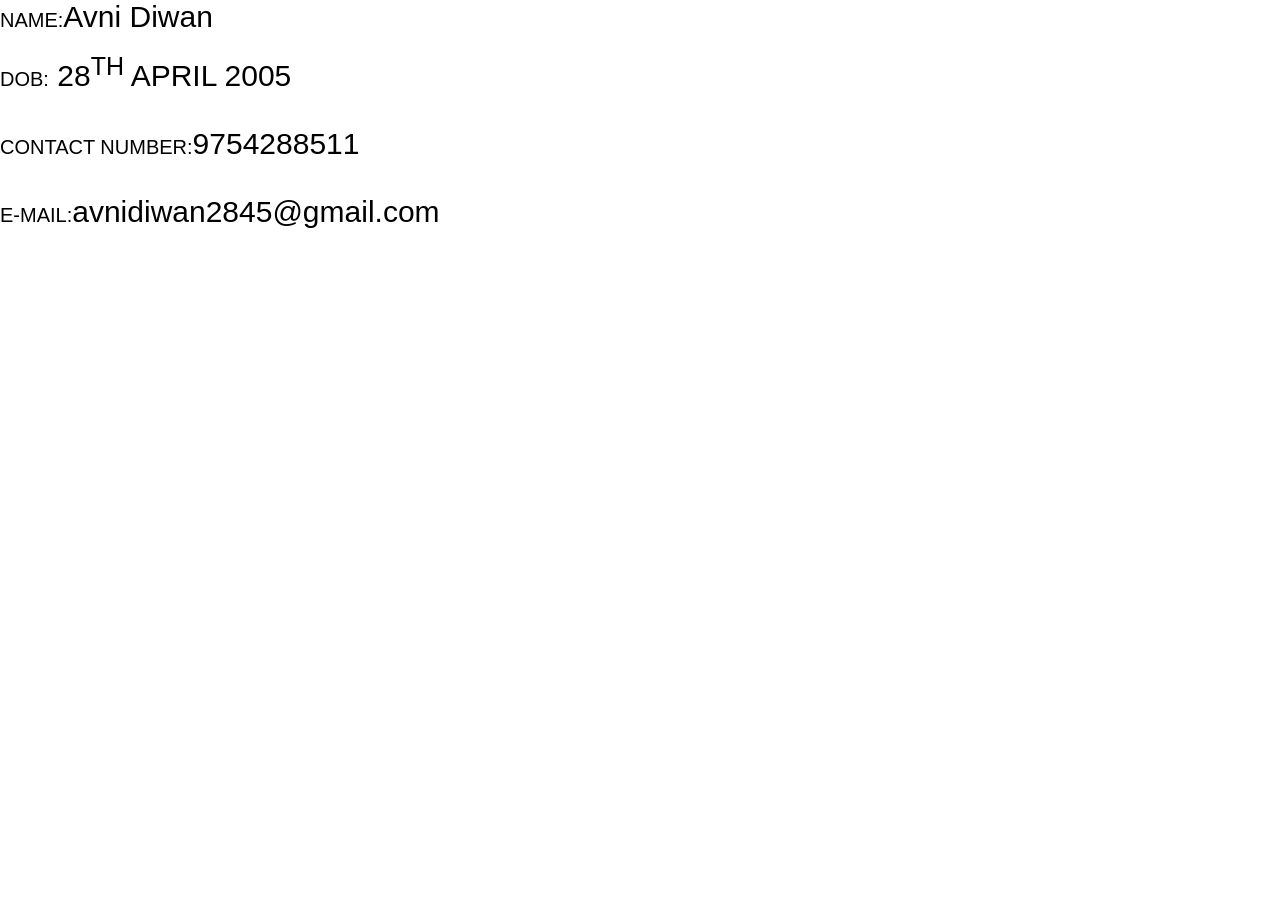
<file: about.html>
<!DOCTYPE html>
<html lang="en">
<head>
    <meta charset="UTF-8">
    <meta name="viewport" content="width=device-width, initial-scale=1.0">
    <title>Document</title>
    <link rel="stylesheet" href="style.css">
</head>
<style>
   
    
    .c1{   
        font-size:20px;
    }
    .c2{
        font-size:30px;
        font-weight:300;
    }
    
</style>
<body class="backgroundForSlides">   
             <text class="c1"> NAME:</text><text class="c2">Avni Diwan</text><br><BR>
            <text class="c1">DOB:</text><text class="c2"> 28<sup>TH</sup> APRIL 2005<br> <br>
            <text class="c1"> CONTACT NUMBER:</text><text class="c2">9754288511</text><br><BR>
            <text class="c1"> E-MAIL:</text><text class="c2">avnidiwan2845@gmail.com</text><br><BR>           
</body>
</html>
</file>
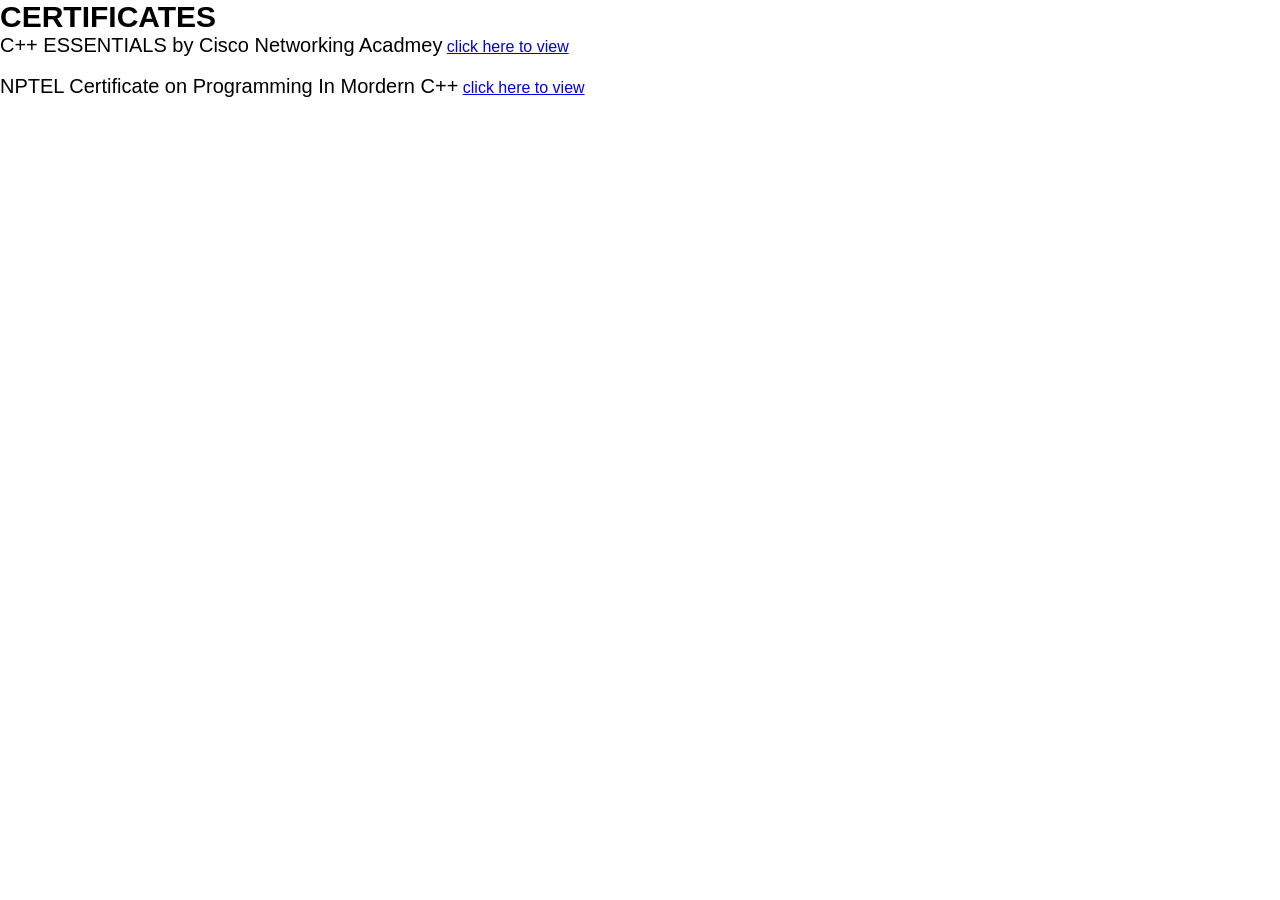
<file: cert.html>
<!DOCTYPE html>
<html lang="en">
<head>
    <meta charset="UTF-8">
    <meta name="viewport" content="width=device-width, initial-scale=1.0">
    <title>Document</title>
    <link rel="stylesheet" href="style.css">
</head>
<style>
    h2{
        z-index:1;
        font-size:30px;
    }
    text{
        z-index:1;
        font-size:20px; 
    }
</style>
<body class="backgroundForSlides">
    <h2>CERTIFICATES</h2>
    <Ul>
        <li>
            <text>C++ ESSENTIALS by Cisco Networking Acadmey</text>
            <a href="c++ certificate.jpg">click here to view</a>
        </li><br>
        <li> 
            <text>NPTEL Certificate on Programming In Mordern C++</text>
            <a href="C:\vs code\resume\Programming in Modern C++.pdf">click here to view</a>
        </li>
    </Ul>
</body>
</html>
</file>
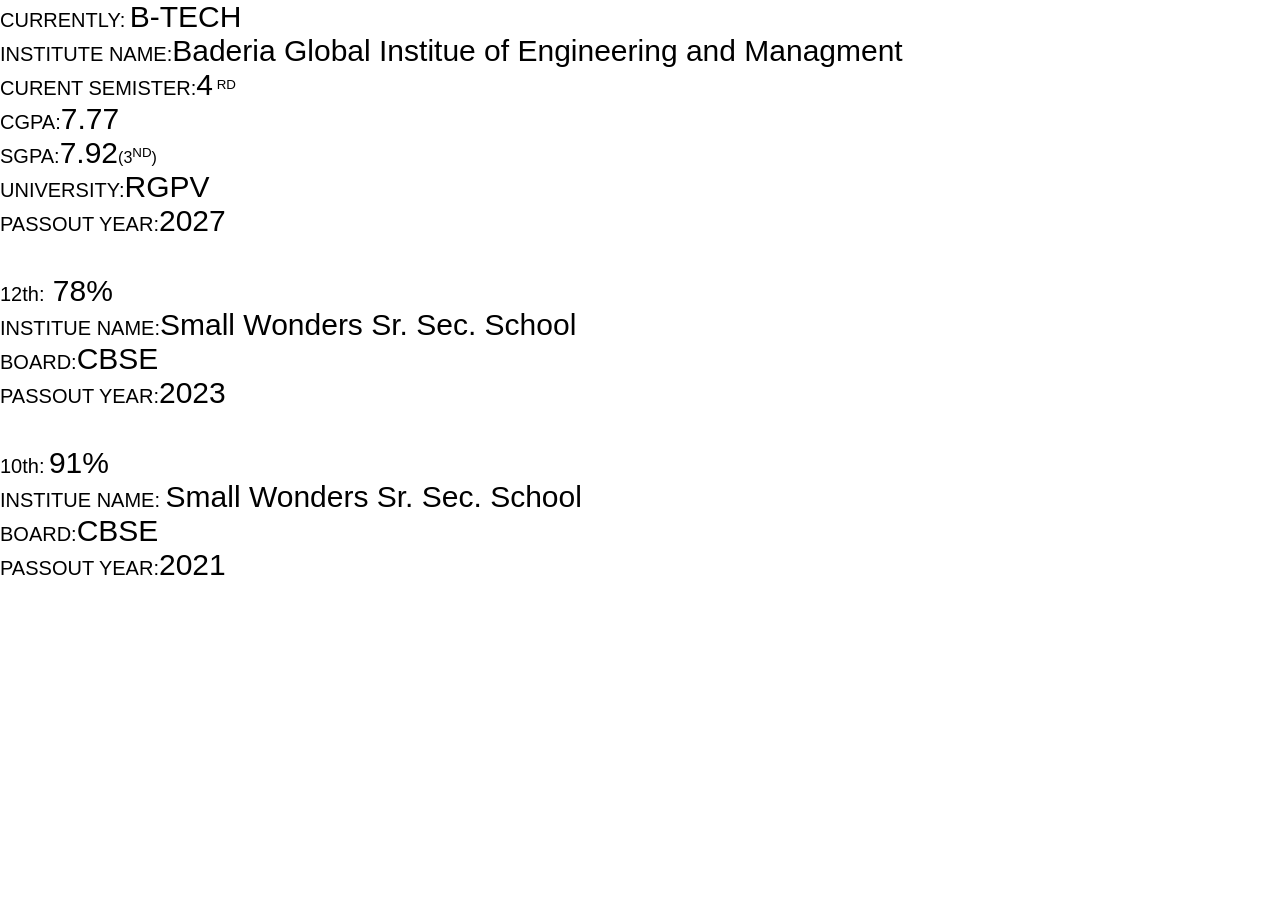
<file: edu.html>
<!DOCTYPE html>
<html lang="en">
<head>
    <meta charset="UTF-8">
    <meta name="viewport" content="width=device-width, initial-scale=1.0">
    <title>Document</title>
    <link rel="stylesheet" href="style.css">
    <style>
        .c1{
            z-index:1;
            font-size:20px;
        }
        .c2{
            z-index:1;
            font-size:30px;
            font-weight:300;
        }
    </style>
</head>
<body class="backgroundForSlides">
    <ul>
        <li> <text class="c1"> CURRENTLY:</text> <text class="c2">B-TECH</text><br>
            <text class="c1">INSTITUTE NAME:</text><text class="c2">Baderia Global Institue of Engineering and Managment</B></text><br>
            <text class="c1">CURENT SEMISTER:</text><text class="c2">4</b></text><SUP> RD</SUP><br>  
            <text class="c1">CGPA:</text><text class="c2">7.77</b></text><br>
            <text class="c1">SGPA:</text><text class="c2">7.92</b></text>(3<SUP>ND</SUP>)<br>
            <text class="c1">UNIVERSITY:</text><text class="c2">RGPV</b></text><br>
            <text class="c1">PASSOUT YEAR:</text><text class="c2">2027</b></text><br><br><BR>
        </li>
        <LI> <text class="c1">12th:</text><text class="c2"> 78%</b></text><BR>
            <text class="c1">INSTITUE NAME:</text><text class="c2">Small Wonders Sr. Sec. School</B></text><BR>
                <text class="c1">BOARD:</text><text class="c2">CBSE</B></text><BR>
            <text class="c1">PASSOUT YEAR:</text><text class="c2">2023</b></text><br><br><BR>
        </LI>
        <LI> <text class="c1">10th:</text> <text class="c2">91%</b></text><BR>
            <text class="c1">INSTITUE NAME: </text><text class="c2">Small Wonders Sr. Sec. School</B></text><BR>
            <text class="c1">BOARD:</text><text class="c2">CBSE</B></text><BR>
                <text class="c1">PASSOUT YEAR:</text><text class="c2">2021</b></text><br><br><BR>
           </LI>
    </ul>
</body>
</html>
</file>
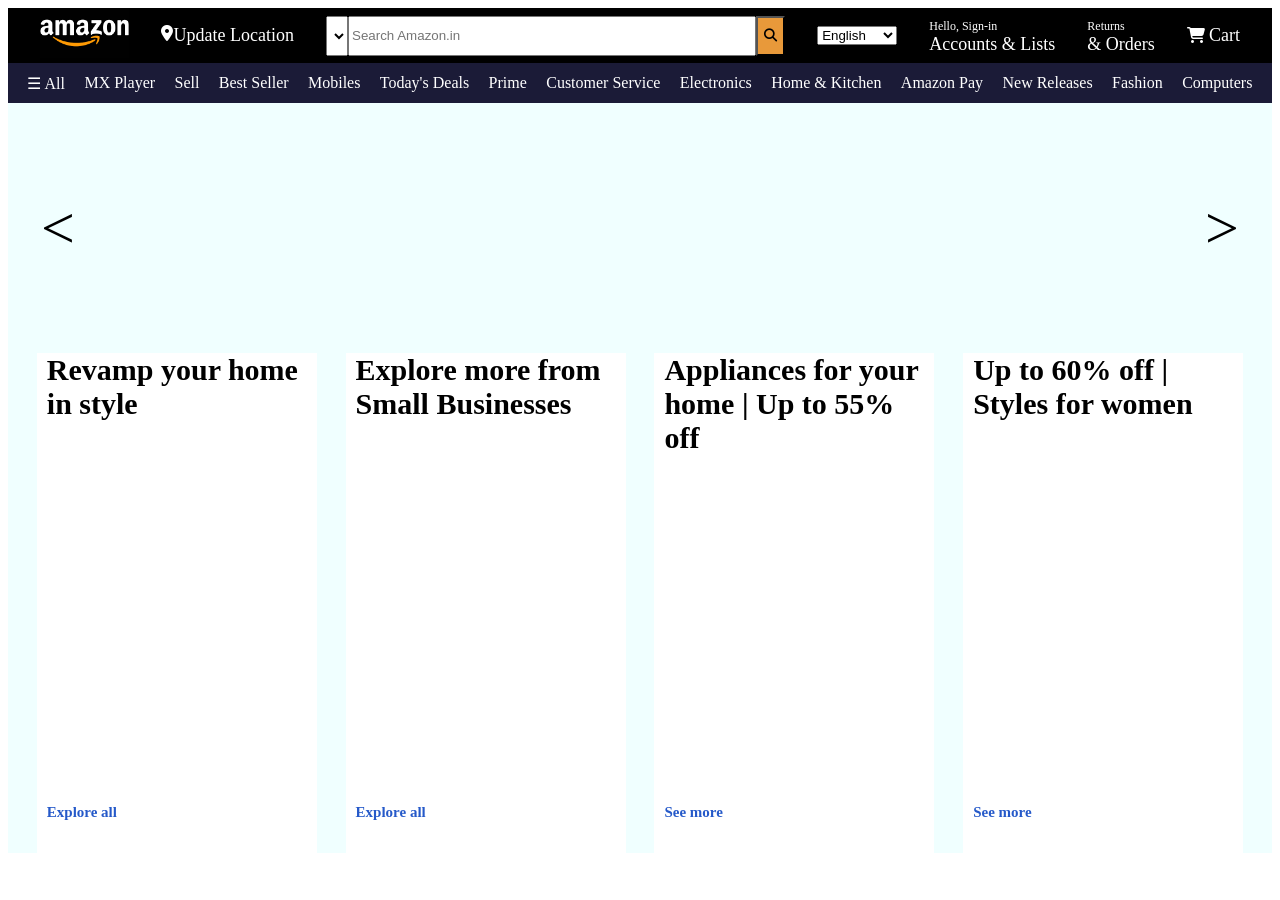
<file: indexAmazon.html>
<!DOCTYPE html>
<html lang="en">

<head>
    <meta charset="UTF-8">
    <meta name="viewport" content="width=device-width, initial-scale=1.0">
    <title>Document</title>
    <link rel="stylesheet" href="styleAmazon.css">
    <link rel="stylesheet" href="https://cdnjs.cloudflare.com/ajax/libs/font-awesome/6.4.0/css/all.min.css">

</head>

<body>
    <div id="div1">
        <span id="span1"> <a href="https://www.amazon.in/"> <img style="height:50px; background-size:contain;"
                    src="[data-uri]"></a></span>
        <span id="span2"> <span class="fas fa-map-marker-alt" style="color:white;"> </span> <text
                style="font-size:18px;">Update Location</text> </span>
        <span id="span3" style="height:40px;"><select name="All"> All </select> <input style="width:400px;" type="text"
                placeholder="Search Amazon.in"> <button style="background-color:#e8993a"><i
                    class="fas fa-search"></i></button></span>
        <span style="background-color:black; color:white;"> <select name="language">
                <option>English</option>
                <option>Hindi</option>
                <option>Tamil</option>
                <option>Telgue</option>
                <option>Malyalam</option>
                <option>Bengali</option>
                <option>Marathi</option>
                <option>Kannad</option>
            </select></span>
        <span><text style="font-size:12px;">Hello, Sign-in</text><br><text style="font-size:18px;">Accounts &
                Lists</text></span>
        <span><text style="font-size:12px;">Returns</text><br><text style="font-size:18px;">& Orders</text></span>
        <span> <span class="fas fa-shopping-cart" style="color:white;"> </span> <text style="font-size:18px;"> Cart
            </text></span>
    </div>
    <div id="div2">
        <a href="#"> &#x2630; All</a>
        <a href="#">MX Player</a>
        <a href="#">Sell</a>
        <a href="#">Best Seller</a>
        <a href="#">Mobiles</a>
        <a href="#">Today's Deals</a>
        <a href="#">Prime</a>
        <a href="#">Customer Service</a>
        <a href="#">Electronics</a>
        <a href="#">Home & Kitchen</a>
        <a href="#">Amazon Pay</a>
        <a href="#">New Releases</a>
        <a href="#">Fashion</a>
        <a href="#">Computers</a>
    </div>
    <div id="div3">
<span id="left"> <text style="font-size:60px;color:black;"> &lt;</text></span>
<span id="right"><text style="font-size:60px;color:black;"> &gt;</text></span>
</div>
<div id="div4">
    <span class="span1">
        <span class="rect1"><text style="font-size:30px; font-weight:bold; color:black">Revamp your home in style</text></span>
        <span class="rect3">
            <span class="sq"></span>
            <span class="sq"></span>
        </span>
        <span class="rect4">
            <span class="sq"></span>
          <span class="sq"></span>
        </span>
        <span class="rect2"><text style="font-size:15px; font-weight:bold; color:rgb(37, 89, 201)">Explore all</text></span>
    </span>
    <span class="span1">
        <span class="rect1"><text style="font-size:30px; font-weight:bold; color:black">Explore more from Small Businesses</text></span>
        <span class="rect3">
            <span class="sq"></span>
            <span class="sq"></span>
        </span>
          <span class="rect4">
            <span class="sq"></span>
            <span class="sq"></span> 
          </span>
          <span class="rect2"><text style="font-size:15px; font-weight:bold; color:rgb(37, 89, 201)">Explore all</text></span>
    </span>
    <span class="span1">
        <span class="rect1"><text style="font-size:30px; font-weight:bold; color:black">Appliances for your home | Up to 55% off</text></span>
        <span class="rect3">
            <span class="sq"></span>
            <span class="sq"></span>
        </span>
        <span class="rect4">
            <span class="sq"></span>
          <span class="sq"></span>
        </span>  
        <span class="rect2"><text style="font-size:15px; font-weight:bold; color:rgb(37, 89, 201)">See more</text></span>
    </span>
    <span class="span1">
        <span class="rect1"><text style="font-size:30px; font-weight:bold; color:black">Up to 60% off | Styles for women</text></span>
        <span class="rect3">
            <span class="sq"></span>
            <span class="sq"></span>
        </span>         
        <span class="rect4">
            <span class="sq"></span>
          <span class="sq"></span>
        </span>
        <span class="rect2"><text style="font-size:15px; font-weight:bold; color:rgb(37, 89, 201)">See more</text></span>
    </span>
</div>
</body>

</html>
</file>
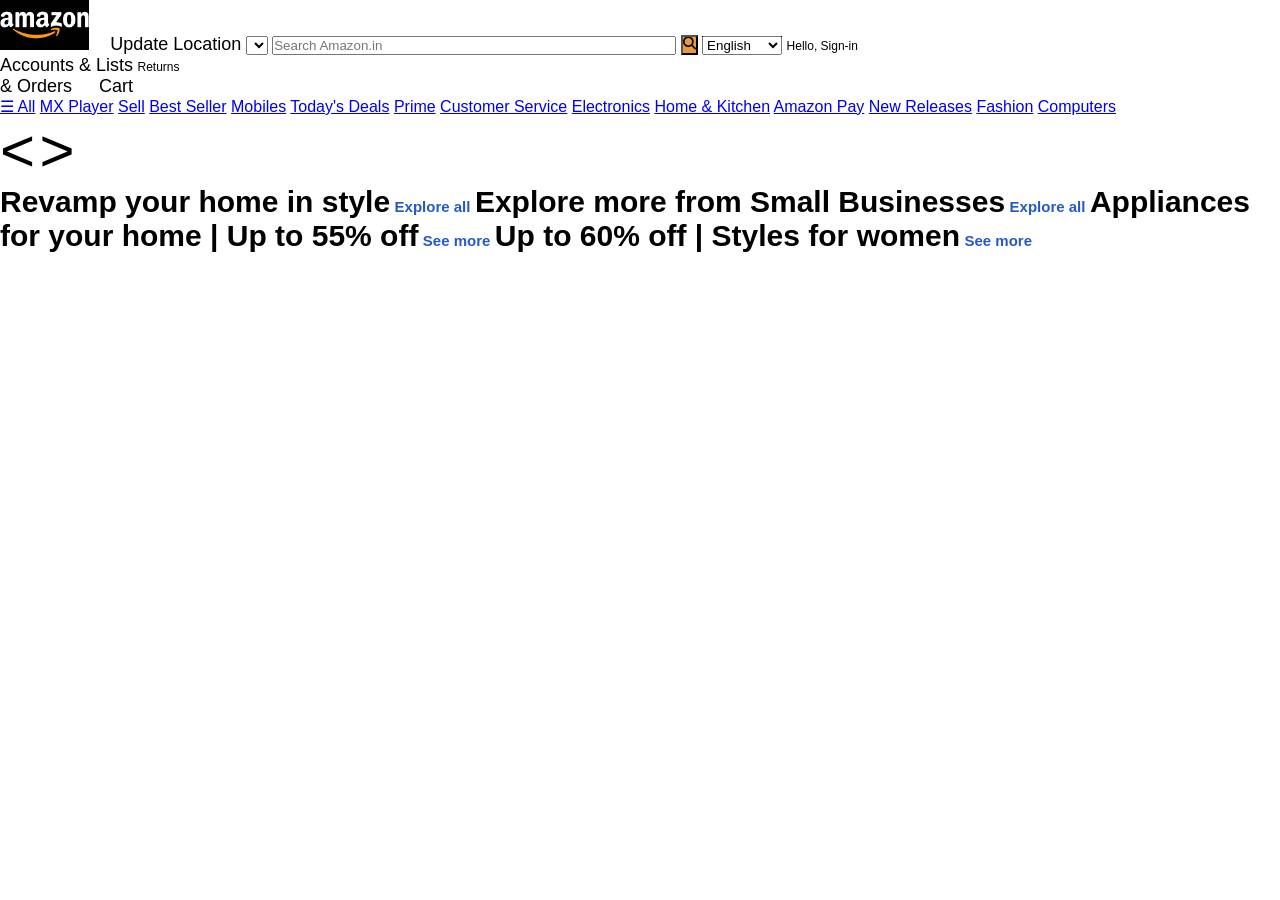
<file: indexResume.html>
<!DOCTYPE html>
<html lang="en">

<head>
    <meta charset="UTF-8">
    <meta name="viewport" content="width=device-width, initial-scale=1.0">
    <title>Document</title>
    <link rel="stylesheet" href="style.css">
    <link rel="stylesheet" href="https://cdnjs.cloudflare.com/ajax/libs/font-awesome/6.4.0/css/all.min.css">

</head>

<body>
    <div id="div1">
        <span id="span1"> <a href="https://www.amazon.in/"> <img style="height:50px; background-size:contain;"
                    src="[data-uri]"></a></span>
        <span id="span2"> <span class="fas fa-map-marker-alt" style="color:white;"> </span> <text
                style="font-size:18px;">Update Location</text> </span>
        <span id="span3" style="height:40px;"><select name="All"> All </select> <input style="width:400px;" type="text"
                placeholder="Search Amazon.in"> <button style="background-color:#e8993a"><i
                    class="fas fa-search"></i></button></span>
        <span style="background-color:black; color:white;"> <select name="language">
                <option>English</option>
                <option>Hindi</option>
                <option>Tamil</option>
                <option>Telgue</option>
                <option>Malyalam</option>
                <option>Bengali</option>
                <option>Marathi</option>
                <option>Kannad</option>
            </select></span>
        <span><text style="font-size:12px;">Hello, Sign-in</text><br><text style="font-size:18px;">Accounts &
                Lists</text></span>
        <span><text style="font-size:12px;">Returns</text><br><text style="font-size:18px;">& Orders</text></span>
        <span> <span class="fas fa-shopping-cart" style="color:white;"> </span> <text style="font-size:18px;"> Cart
            </text></span>
    </div>
    <div id="div2">
        <a href="#"> &#x2630; All</a>
        <a href="#">MX Player</a>
        <a href="#">Sell</a>
        <a href="#">Best Seller</a>
        <a href="#">Mobiles</a>
        <a href="#">Today's Deals</a>
        <a href="#">Prime</a>
        <a href="#">Customer Service</a>
        <a href="#">Electronics</a>
        <a href="#">Home & Kitchen</a>
        <a href="#">Amazon Pay</a>
        <a href="#">New Releases</a>
        <a href="#">Fashion</a>
        <a href="#">Computers</a>
    </div>
    <div id="div3">
<span id="left"> <text style="font-size:60px;color:black;"> &lt;</text></span>
<span id="right"><text style="font-size:60px;color:black;"> &gt;</text></span>
</div>
<div id="div4">
    <span class="span1">
        <span class="rect1"><text style="font-size:30px; font-weight:bold; color:black">Revamp your home in style</text></span>
        <span class="rect3">
            <span class="sq"></span>
            <span class="sq"></span>
        </span>
        <span class="rect4">
            <span class="sq"></span>
          <span class="sq"></span>
        </span>
        <span class="rect2"><text style="font-size:15px; font-weight:bold; color:rgb(37, 89, 201)">Explore all</text></span>
    </span>
    <span class="span1">
        <span class="rect1"><text style="font-size:30px; font-weight:bold; color:black">Explore more from Small Businesses</text></span>
        <span class="rect3">
            <span class="sq"></span>
            <span class="sq"></span>
        </span>
          <span class="rect4">
            <span class="sq"></span>
            <span class="sq"></span> 
          </span>
          <span class="rect2"><text style="font-size:15px; font-weight:bold; color:rgb(37, 89, 201)">Explore all</text></span>
    </span>
    <span class="span1">
        <span class="rect1"><text style="font-size:30px; font-weight:bold; color:black">Appliances for your home | Up to 55% off</text></span>
        <span class="rect3">
            <span class="sq"></span>
            <span class="sq"></span>
        </span>
        <span class="rect4">
            <span class="sq"></span>
          <span class="sq"></span>
        </span>  
        <span class="rect2"><text style="font-size:15px; font-weight:bold; color:rgb(37, 89, 201)">See more</text></span>
    </span>
    <span class="span1">
        <span class="rect1"><text style="font-size:30px; font-weight:bold; color:black">Up to 60% off | Styles for women</text></span>
        <span class="rect3">
            <span class="sq"></span>
            <span class="sq"></span>
        </span>         
        <span class="rect4">
            <span class="sq"></span>
          <span class="sq"></span>
        </span>
        <span class="rect2"><text style="font-size:15px; font-weight:bold; color:rgb(37, 89, 201)">See more</text></span>
    </span>
</div>
</body>
</html>
</file>
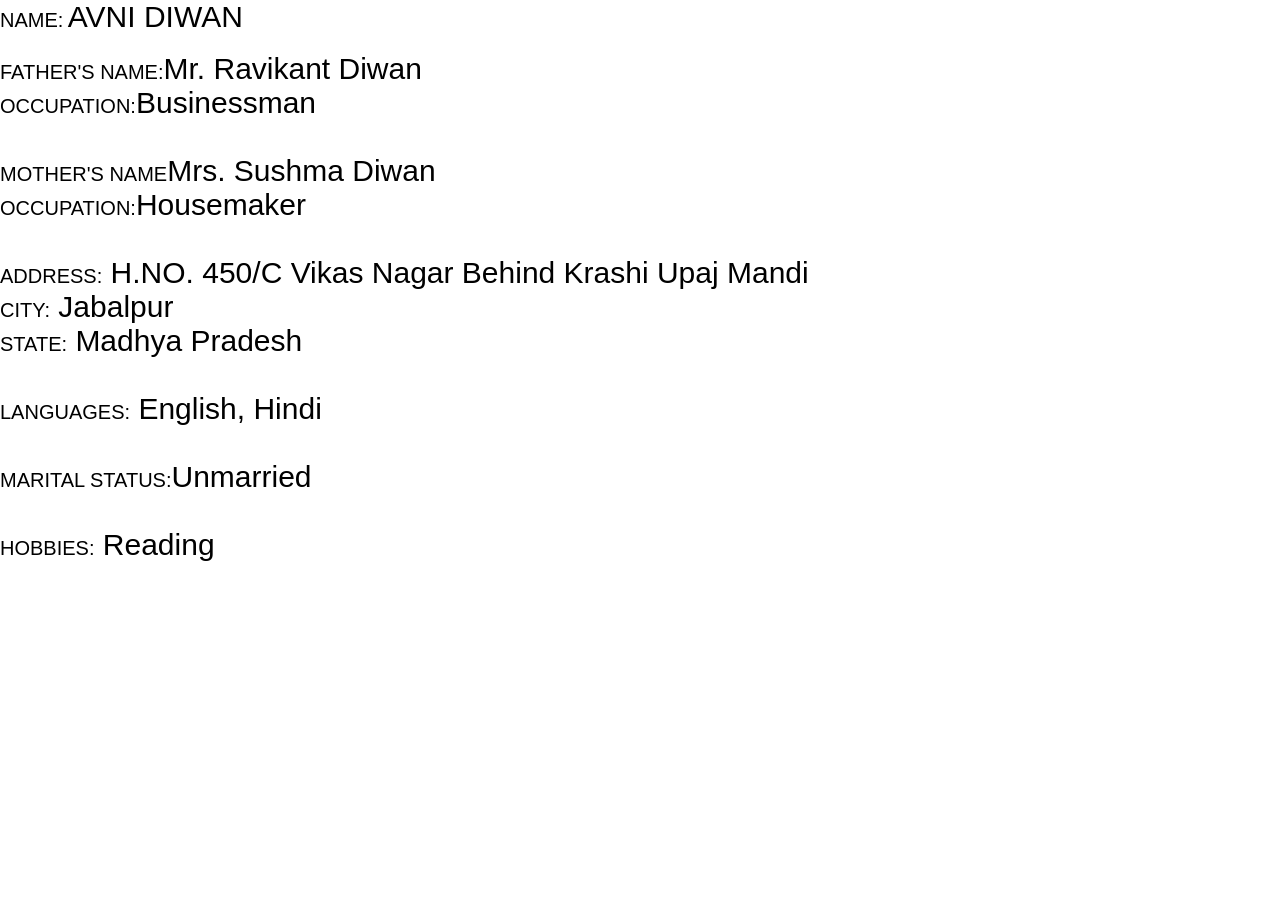
<file: per.html>
<!DOCTYPE html>
<html lang="en">
<head>
    <meta charset="UTF-8">
    <meta name="viewport" content="width=device-width, initial-scale=1.0">
    <title>Document</title>
    <link rel="stylesheet" href="style.css">
    <style>
        .c1{
            z-index:1;
            font-size:20px;
        }
        .c2{
            z-index:1;
            font-size:30px;
            font-weight:300;
        }
    </style>
</head>
<body class="backgroundForSlides">
   <text class="c1"> NAME:</text> <text class="c2">AVNI DIWAN</text><br><BR>
            <text class="c1"> FATHER'S NAME:</text><text class="c2">Mr. Ravikant Diwan</text><br>
            <text class="c1">OCCUPATION:</text><text class="c2">Businessman<br> <br>  
            <text class="c1">MOTHER'S NAME</text><text class="c2">Mrs. Sushma Diwan</text><br>
            <text class="c1">OCCUPATION:</text><text class="c2">Housemaker<br> <br>
            <text class="c1">ADDRESS:</text><text class="c2"> H.NO. 450/C Vikas Nagar Behind Krashi Upaj Mandi</text><BR>
            <text class="c1">CITY:</text><text class="c2"> Jabalpur</b></text><BR>
            <text class="c1">STATE:</text><text class="c2"> Madhya Pradesh</b></text><BR><br>
            <text class="c1">LANGUAGES:</text><text class="c2"> English, Hindi</b></text><BR><br>
            <text class="c1">MARITAL STATUS:</text><text class="c2">Unmarried</b></text><br><br>
            <text class="c1">HOBBIES:</text><text class="c2"> Reading</b></text><BR><br>
            
</body>
</html>
</file>
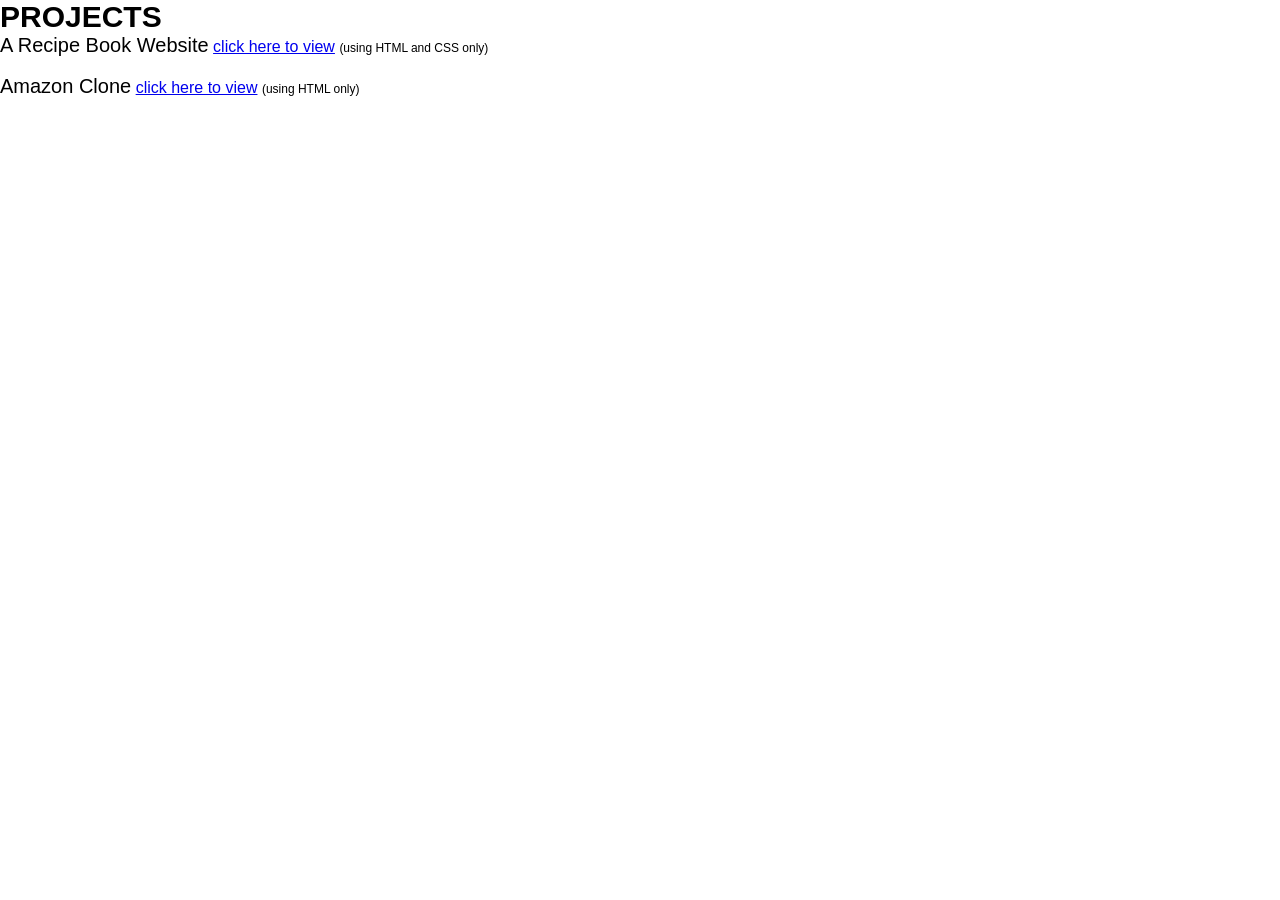
<file: project.html>
<!DOCTYPE html>
<html lang="en">
<head>
    <meta charset="UTF-8">
    <meta name="viewport" content="width=device-width, initial-scale=1.0">
    <title>Document</title>
    <link rel="stylesheet" href="style.css">
</head>
<style>
    h2{
        z-index:1;
        font-size:30px;
    }
    text{
        z-index:1;
        font-size:20px; 
    }
    .smaller{
        font-size:12px;
    }
</style>
<body class="backgroundForSlides">
    <h2>PROJECTS</h2>
    <Ul>
        <li>
            <text>A Recipe Book Website</text>
            <a href="C:\vs code\resume\recipe book\frontpage.html">click here to view</a>
            <text class="smaller"> (using HTML and CSS only)</text>
        </li><br>
        <li> 
            <text>Amazon Clone</text>
            <a href="C:\vs code\resume\amazon clone\index.html">click here to view</a>
              <text class="smaller"> (using HTML only)</text>
        </li>
    </Ul>
</body>
</html>
</file>
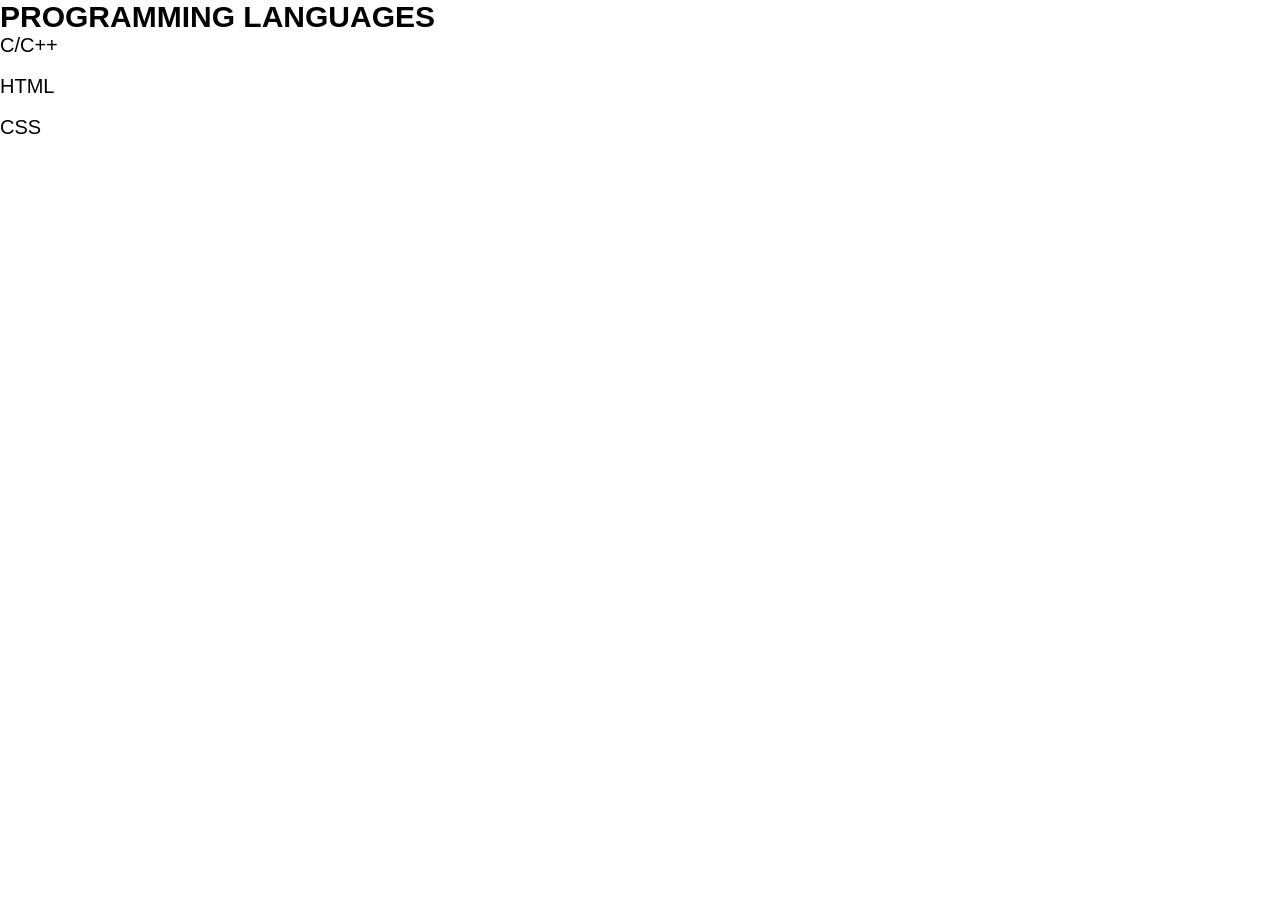
<file: prolang.html>
<!DOCTYPE html>
<html lang="en">
<head>
    <meta charset="UTF-8">
    <meta name="viewport" content="width=device-width, initial-scale=1.0">
    <title>Document</title>
    <link rel="stylesheet" href="style.css">
</head>
<style>
    h2{
        z-index:1;
        font-size:30px;
    }
    li{
        z-index:1;
        font-size:20px;
    }
</style>
<body class="backgroundForSlides">
    <h2> PROGRAMMING LANGUAGES</h2>
    <ul>
        <li>C/C++</li><BR>
        <LI>HTML</LI><BR>
        <LI>CSS</LI><BR>
    </ul>
</body>
</html>
</file>
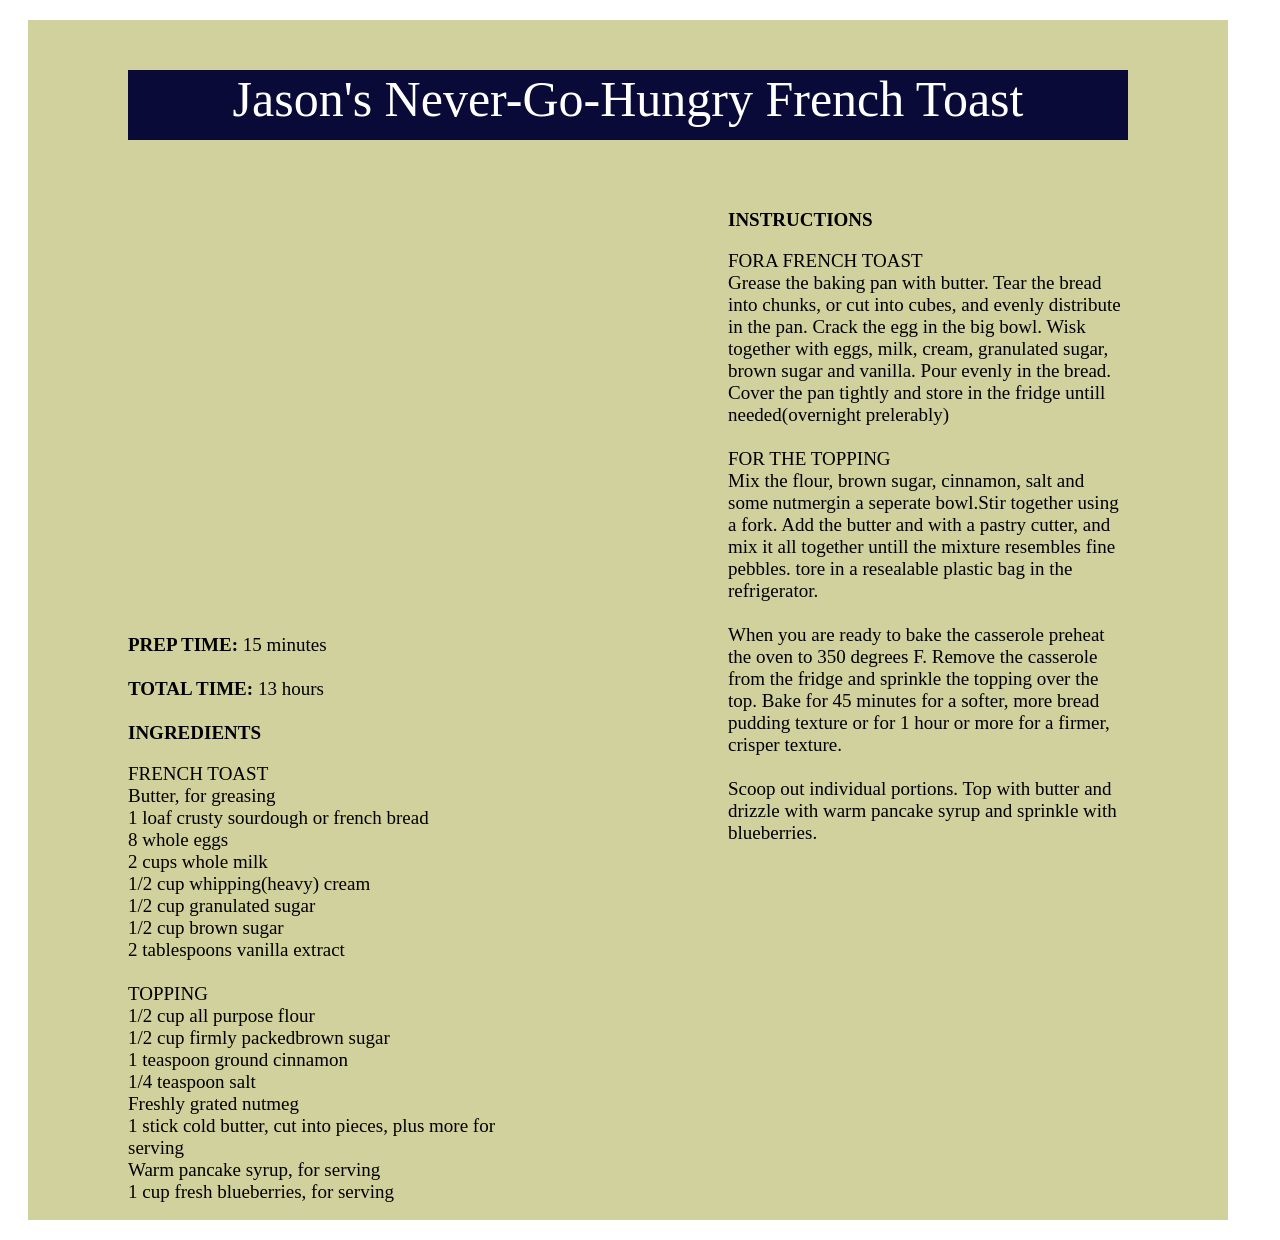
<file: recipe01.html>
<!DOCTYPE html>
<html lang="en">
<head>
    <meta charset="UTF-8">
    <meta name="viewport" content="width=device-width, initial-scale=1.0">
    <title>Document</title>
    <link rel="stylesheet" href="style01.css">
</head>
<body>
    <div id="outer">
        <div id="heading">Jason's Never-Go-Hungry French Toast</div>
        <div id="outer2">
        <div id="inner1">
            <div id="i1"></div><br><br>
        <b> PREP TIME:</b> 15 minutes<br><br>
        <b>TOTAL TIME:</b> 13 hours<br><br>
        <b>INGREDIENTS</b><br>
        <p>FRENCH TOAST<br>
            Butter, for greasing<br>
            1 loaf crusty sourdough or french bread<br>
            8 whole eggs<br>
            2 cups whole milk<br>
            1/2 cup whipping(heavy) cream<br>
            1/2 cup granulated sugar<br>
            1/2 cup brown sugar<br>
            2 tablespoons vanilla extract<br><br>
            TOPPING<br>
            1/2 cup all purpose flour<br>
            1/2 cup firmly packedbrown sugar<br>
            1 teaspoon ground cinnamon<br>
            1/4 teaspoon salt<br>
            Freshly grated nutmeg<br>
            1 stick cold butter, cut into pieces, plus more for serving<br>
            Warm pancake syrup, for serving<br>
            1 cup fresh blueberries, for serving<br>
        </p>
        </div>
        <div id="inner2">
        <p>
            <b>INSTRUCTIONS</b><br>
            <p>FORA FRENCH TOAST<BR>Grease the baking pan with butter. Tear the bread into chunks, or cut into cubes, and evenly distribute in the pan. Crack the egg in the big bowl. Wisk together with eggs, milk, cream, granulated sugar, brown sugar and vanilla. Pour evenly in the bread. Cover the pan tightly  and store in the fridge untill needed(overnight prelerably)<br><br>
             FOR THE TOPPING<BR> Mix the flour, brown sugar, cinnamon, salt and some nutmergin a seperate bowl.Stir together using a fork. Add the butter and with a pastry cutter, and mix it all together untill the mixture resembles fine pebbles. tore in a resealable plastic bag in the refrigerator.<br><br>
            When you are ready to bake the casserole  preheat the oven to 350 degrees F. Remove the casserole from the fridge and sprinkle the topping over the top. Bake for 45 minutes for a softer, more bread pudding texture or for 1 hour or more for a firmer, crisper texture.<br><br>
            Scoop out individual portions. Top with butter and drizzle with warm pancake syrup and sprinkle with blueberries.
            </p>
        </p>
    <div id="i2"></div>
    </div>
</div>
</body>
</html>
</file>
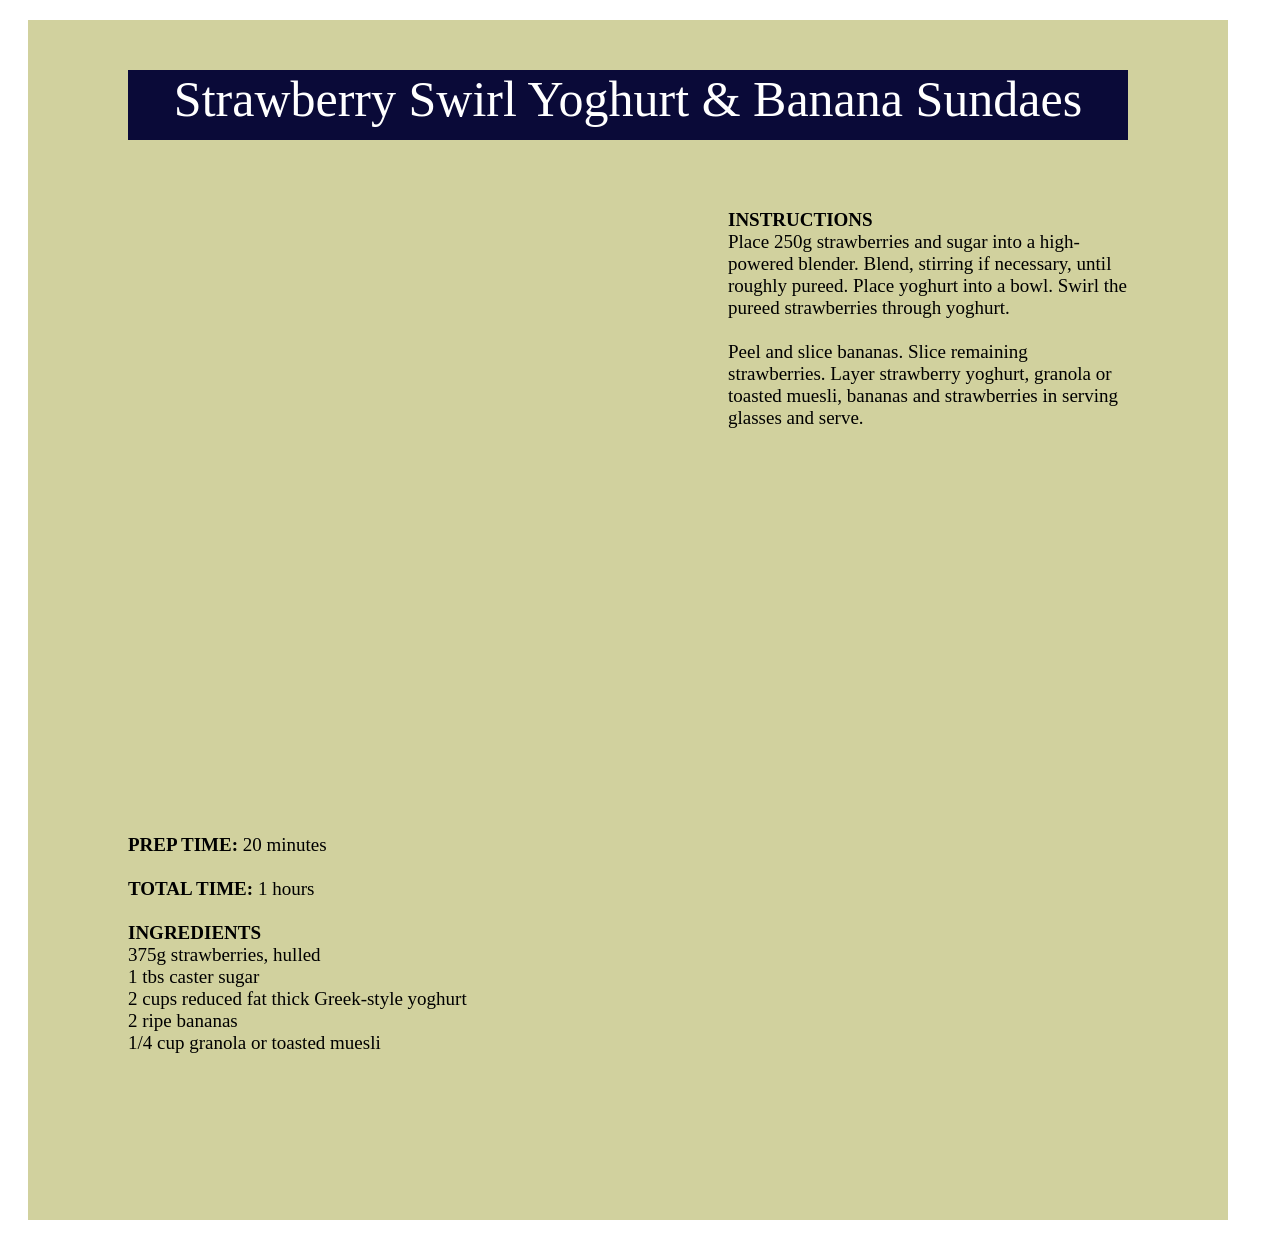
<file: recipe02.html>
<!DOCTYPE html>
<html lang="en">
<head>
    <meta charset="UTF-8">
    <meta name="viewport" content="width=device-width, initial-scale=1.0">
    <title>Document</title>
    <link rel="stylesheet" href="style02.css">
</head>
<body>
    <div id="outer">
        <div id="heading">Strawberry Swirl Yoghurt & Banana Sundaes</div>
        <div id="outer2">
        <div id="inner1">
            <div id="i1"> </div><br><br>
        <b> PREP TIME:</b> 20 minutes<br><br>
        <b>TOTAL TIME:</b>  1 hours<br><br>
        <b>INGREDIENTS</b><br>
        375g strawberries, hulled<br>
        1 tbs caster sugar<br>
        2 cups reduced fat thick Greek-style yoghurt<br>
        2 ripe bananas<br>
        1/4 cup granola or toasted muesli<br>        
        <p><br>
            
            
        </p>
        </div>
        <div id="inner2">
        <p>
            <b>INSTRUCTIONS</b><br>
            Place 250g strawberries and sugar into a high-powered blender. Blend, stirring if necessary, until roughly pureed. Place yoghurt into a bowl. Swirl the pureed strawberries through yoghurt.<br><br>
            Peel and slice bananas. Slice remaining strawberries. Layer strawberry yoghurt, granola or toasted muesli, bananas and strawberries in serving glasses and serve.<br><br>
        </p>
    <div id="i2"></div>
    </div>
</div>
</body>
</html>
</file>
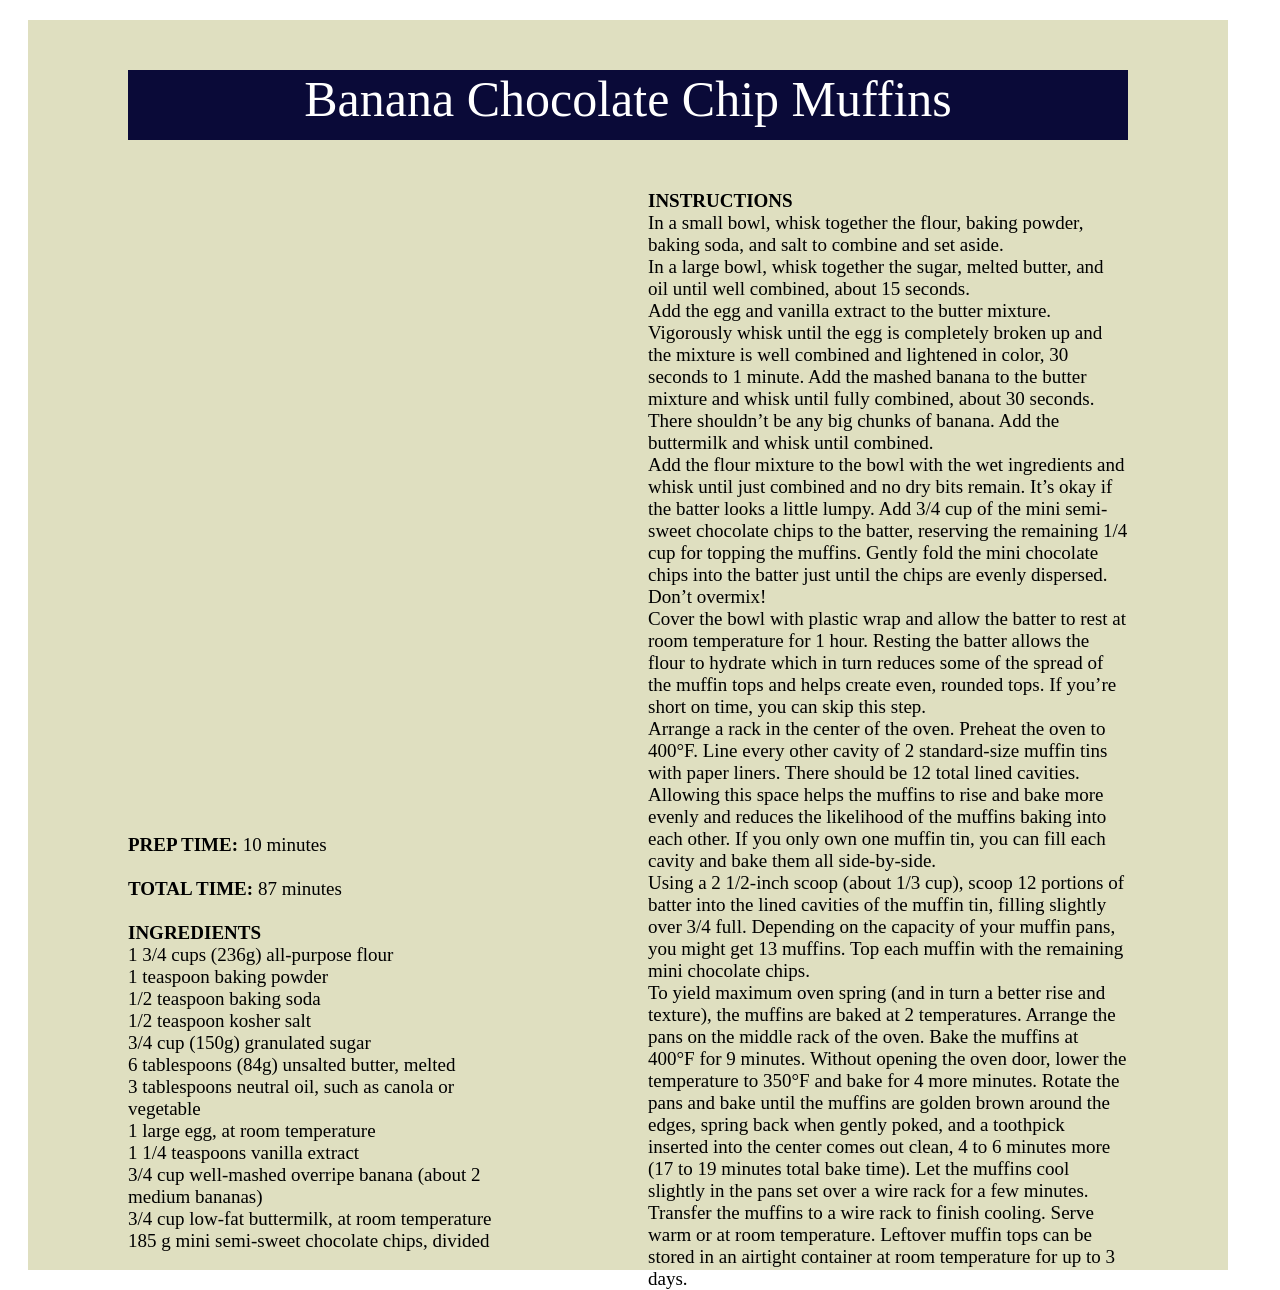
<file: recipe03.html>
<!DOCTYPE html>
<html lang="en">
<head>
    <meta charset="UTF-8">
    <meta name="viewport" content="width=device-width, initial-scale=1.0">
    <title>Document</title>
    <link rel="stylesheet" href="style03.css">
</head>
<body>
    <div id="outer">
        <div id="heading">Banana Chocolate Chip Muffins</div>
        <div id="outer2">
        <div id="inner1">
            <div id="i1"></div><br><br>
        <b> PREP TIME:</b> 10 minutes<br><br>
        <b>TOTAL TIME:</b> 87 minutes<br><br>
        <b>INGREDIENTS</b><br>
        
            1 3/4 cups (236g) all-purpose flour<br>
1 teaspoon baking powder<br>
1/2 teaspoon baking soda<br>
1/2 teaspoon kosher salt<br>
3/4 cup (150g) granulated sugar<br>
6 tablespoons (84g) unsalted butter, melted<br>
3 tablespoons neutral oil, such as canola or vegetable<br>
1 large egg, at room temperature<br>
1 1/4 teaspoons vanilla extract<br>
3/4 cup well-mashed overripe banana (about 2 medium bananas)<br>
3/4 cup low-fat buttermilk, at room temperature<br>
185 g mini semi-sweet chocolate chips, divided<br>
        
        </div>
        <div id="inner2">

            <b>INSTRUCTIONS</b><br>
            In a small bowl, whisk together the flour, baking powder, baking soda, and salt to combine and set aside.<br>In a large bowl, whisk together the sugar, melted butter, and oil until well combined, about 15 seconds.<br>Add the egg and vanilla extract to the butter mixture. Vigorously whisk until the egg is completely broken up and the mixture is well combined and lightened in color, 30 seconds to 1 minute. 

            Add the mashed banana to the butter mixture and whisk until fully combined, about 30 seconds. There shouldn’t be any big chunks of banana. Add the buttermilk and whisk until combined.<br>Add the flour mixture to the bowl with the wet ingredients and whisk until just combined and no dry bits remain. It’s okay if the batter looks a little lumpy. 

            Add 3/4 cup of the mini semi-sweet chocolate chips to the batter, reserving the remaining 1/4 cup for topping the muffins. Gently fold the mini chocolate chips into the batter just until the chips are evenly dispersed. Don’t overmix!
            
<br>Cover the bowl with plastic wrap and allow the batter to rest at room temperature for 1 hour. Resting the batter allows the flour to hydrate which in turn reduces some of the spread of the muffin tops and helps create even, rounded tops.

If you’re short on time, you can skip this step.<br>Arrange a rack in the center of the oven. Preheat the oven to 400°F. 

Line every other cavity of 2 standard-size muffin tins with paper liners. There should be 12 total lined cavities. Allowing this space helps the muffins to rise and bake more evenly and reduces the likelihood of the muffins baking into each other. If you only own one muffin tin, you can fill each cavity and bake them all side-by-side.<br>Using a 2 1/2-inch scoop (about 1/3 cup), scoop 12 portions of batter into the lined cavities of the muffin tin, filling slightly over 3/4 full. Depending on the capacity of your muffin pans, you might get 13 muffins. Top each muffin with the remaining mini chocolate chips.<br>To yield maximum oven spring (and in turn a better rise and texture), the muffins are baked at 2 temperatures.

Arrange the pans on the middle rack of the oven. Bake the muffins at 400°F for 9 minutes. Without opening the oven door, lower the temperature to 350°F and bake for 4 more minutes. Rotate the pans and bake until the muffins are golden brown around the edges, spring back when gently poked, and a toothpick inserted into the center comes out clean, 4 to 6 minutes more (17 to 19 minutes total bake time).

Let the muffins cool slightly in the pans set over a wire rack for a few minutes. Transfer the muffins to a wire rack to finish cooling. Serve warm or at room temperature. 

Leftover muffin tops can be stored in an airtight container at room temperature for up to 3 days. <br>            
        
    <div id="i2"></div>
    </div>
</div>
</body>
</html>
</file>
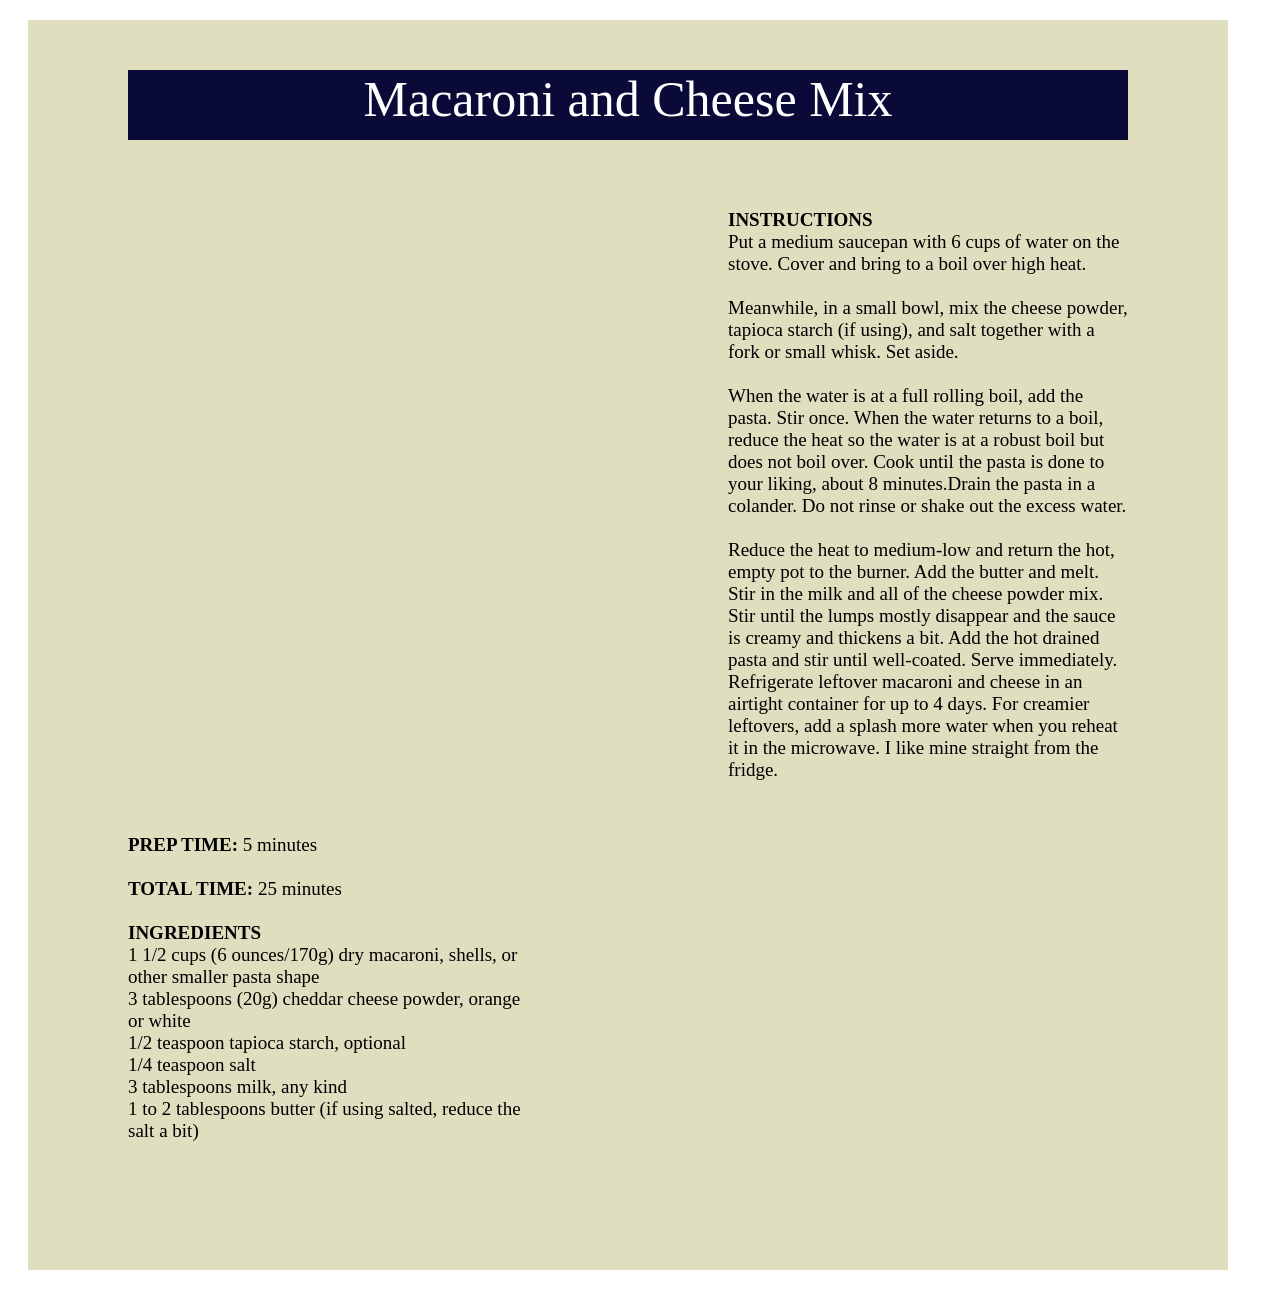
<file: recipe04.html>
<!DOCTYPE html>
<html lang="en">
<head>
    <meta charset="UTF-8">
    <meta name="viewport" content="width=device-width, initial-scale=1.0">
    <title>Document</title>
    <link rel="stylesheet" href="style04.css">
</head>
<body>
    <div id="outer">
        <div id="heading">Macaroni and Cheese Mix</div>
        <div id="outer2">
        <div id="inner1">
            <div id="i1"></div><br><br>
        <b> PREP TIME:</b> 5 minutes<br><br>
        <b>TOTAL TIME:</b> 25 minutes<br><br>
        <b>INGREDIENTS</b><br>
        1 1/2 cups (6 ounces/170g) dry macaroni, shells, or other smaller pasta shape<br>
3 tablespoons (20g) cheddar cheese powder, orange or white<br>
1/2 teaspoon tapioca starch, optional<br>
1/4 teaspoon salt<br>
3 tablespoons milk, any kind<br>
1 to 2 tablespoons butter (if using salted, reduce the salt a bit)<br>
        </div>
        <div id="inner2">
        <p>
            <b>INSTRUCTIONS</b><br>
            Put a medium saucepan with 6 cups of water on the stove. Cover and bring to a boil over high heat.<br><br>Meanwhile, in a small bowl, mix the cheese powder, tapioca starch (if using), and salt together with a fork or small whisk. Set aside.

<br><br>When the water is at a full rolling boil, add the pasta. Stir once. When the water returns to a boil, reduce the heat so the water is at a robust boil but does not boil over. Cook until the pasta is done to your liking, about 8 minutes.Drain the pasta in a colander. Do not rinse or shake out the excess water.<br><br>Reduce the heat to medium-low and return the hot, empty pot to the burner. Add the butter and melt. Stir in the milk and all of the cheese powder mix. Stir until the lumps mostly disappear and the sauce is creamy and thickens a bit. Add the hot drained pasta and stir until well-coated. Serve immediately. 

Refrigerate leftover macaroni and cheese in an airtight container for up to 4 days. For creamier leftovers, add a splash more water when you reheat it in the microwave. I like mine straight from the fridge.
        </p><br>
    <div id="i2"></div>
    </div>
</div>
</body>
</html>
</file>
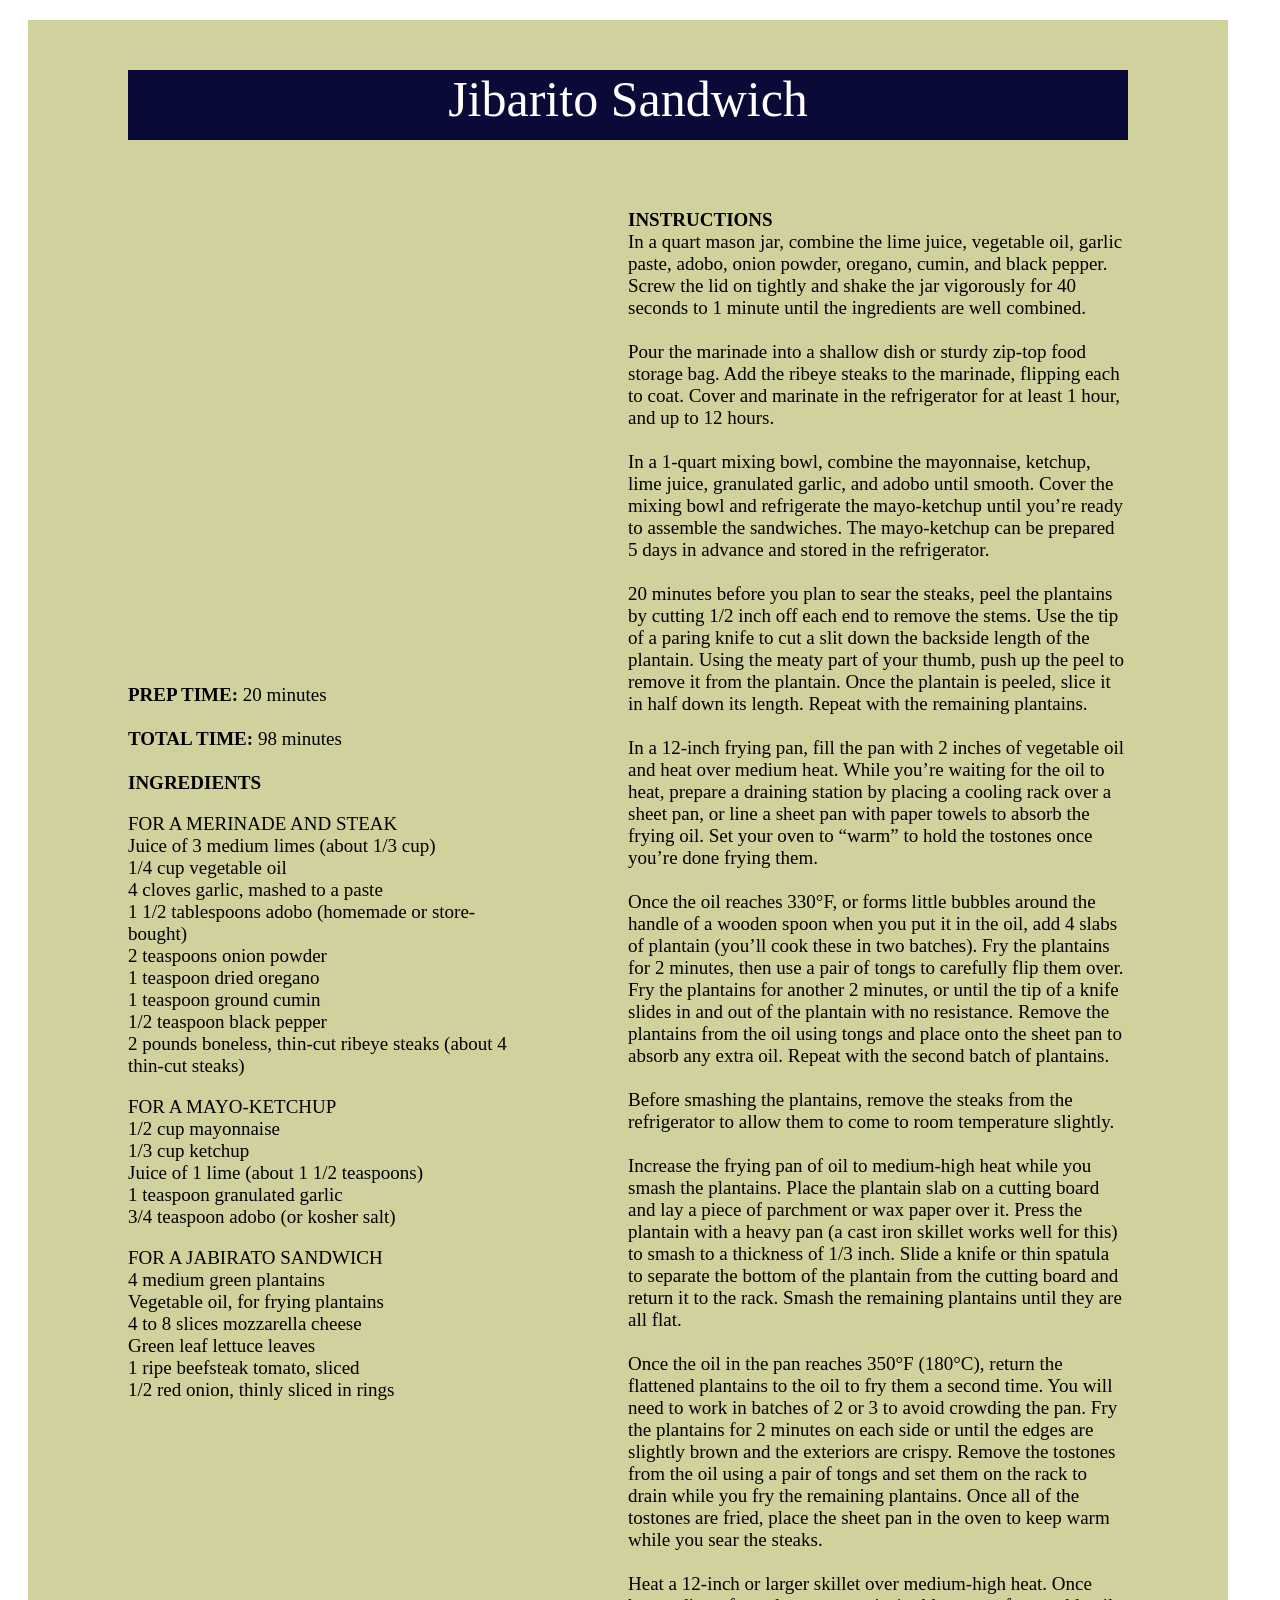
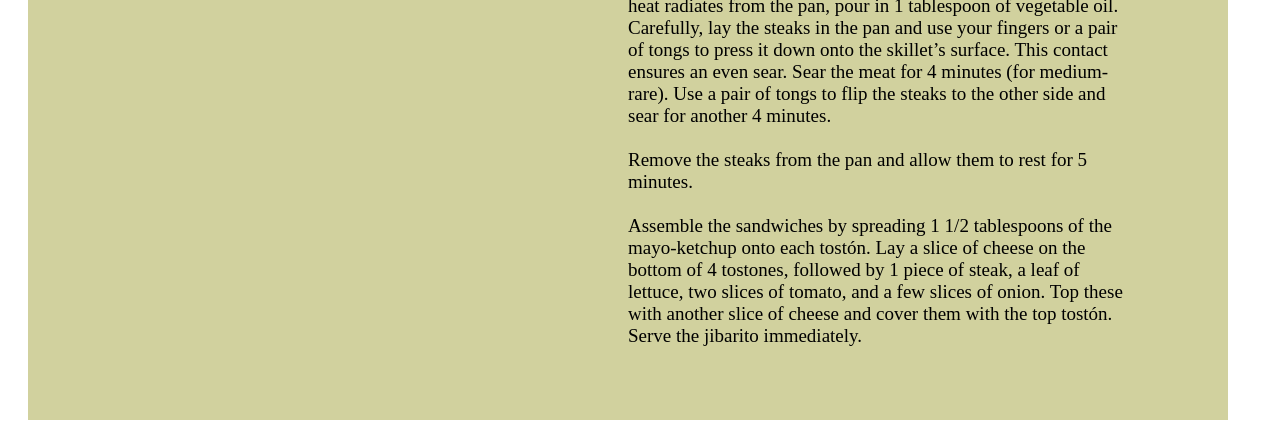
<file: recipe05.html>
<!DOCTYPE html>
<html lang="en">
<head>
    <meta charset="UTF-8">
    <meta name="viewport" content="width=device-width, initial-scale=1.0">
    <title>Document</title>
    <link rel="stylesheet" href="style05.css">
</head>
<body>
    <div id="outer">
        <div id="heading">Jibarito Sandwich</div>
        <div id="outer2">
        <div id="inner1">
            <div id="i1"></div><br><br>
        <b> PREP TIME:</b> 20 minutes<br><br>
        <b>TOTAL TIME:</b> 98 minutes<br><br>
        <b>INGREDIENTS</b><br>
        <p>FOR A MERINADE AND STEAK<br>
            Juice of 3 medium limes (about 1/3 cup)<BR>
1/4 cup vegetable oil<BR>
4 cloves garlic, mashed to a paste<BR>
1 1/2 tablespoons adobo (homemade or store-bought)  <BR>
2 teaspoons onion powder<BR>
1 teaspoon dried oregano<BR>
1 teaspoon ground cumin<BR>
1/2 teaspoon black pepper<BR>
2 pounds boneless, thin-cut ribeye steaks (about 4 thin-cut steaks)<BR>
        </p>
        <p>FOR A MAYO-KETCHUP<br>
            1/2 cup mayonnaise<BR>
            1/3 cup ketchup<BR>
            Juice of 1 lime (about 1 1/2 teaspoons) <BR>
            1 teaspoon granulated garlic<BR>
            3/4 teaspoon adobo (or kosher salt)<BR>
        </p>
        <p>FOR A JABIRATO SANDWICH<br>
            4 medium green plantains<br>
Vegetable oil, for frying plantains<br>
4 to 8 slices mozzarella cheese<br>
Green leaf lettuce leaves<br>
1 ripe beefsteak tomato, sliced<br>
1/2 red onion, thinly sliced in rings<br>
        </p>
        <div id="i2"></div><br><br>
        <div id="i3"></div>
        </div>
        <div id="inner2">
        <p>
            <b>INSTRUCTIONS</b><br>
            In a quart mason jar, combine the lime juice, vegetable oil, garlic paste, adobo, onion powder, oregano, cumin, and black pepper. Screw the lid on tightly and shake the jar vigorously for 40 seconds to 1 minute until the ingredients are well combined.<BR><BR>Pour the marinade into a shallow dish or sturdy zip-top food storage bag. Add the ribeye steaks to the marinade, flipping each to coat. Cover and marinate in the refrigerator for at least 1 hour, and up to 12 hours.<BR><BR>In a 1-quart mixing bowl, combine the mayonnaise, ketchup, lime juice, granulated garlic, and adobo until smooth. 

                Cover the mixing bowl and refrigerate the mayo-ketchup until you’re ready to assemble the sandwiches. The mayo-ketchup can be prepared 5 days in advance and stored in the refrigerator.<BR><BR>20 minutes before you plan to sear the steaks, peel the plantains by cutting 1/2 inch off each end to remove the stems. Use the tip of a paring knife to cut a slit down the backside length of the plantain. Using the meaty part of your thumb, push up the peel to remove it from the plantain. 

                    Once the plantain is peeled, slice it in half down its length. Repeat with the remaining plantains.<BR><BR>In a 12-inch frying pan, fill the pan with 2 inches of vegetable oil and heat over medium heat. 

                        While you’re waiting for the oil to heat, prepare a draining station by placing a cooling rack over a sheet pan, or line a sheet pan with paper towels to absorb the frying oil. 
                        
                        Set your oven to “warm” to hold the tostones once you’re done frying them.<BR><BR>Once the oil reaches 330°F, or forms little bubbles around the handle of a wooden spoon when you put it in the oil, add 4 slabs of plantain (you’ll cook these in two batches).  

                            Fry the plantains for 2 minutes, then use a pair of tongs to carefully flip them over. Fry the plantains for another 2 minutes, or until the tip of a knife slides in and out of the plantain with no resistance. Remove the plantains from the oil using tongs and place onto the sheet pan to absorb any extra oil.
                            
                            Repeat with the second batch of plantains.<BR><BR>Before smashing the plantains, remove the steaks from the refrigerator to allow them to come to room temperature slightly.<BR><BR>Increase the frying pan of oil to medium-high heat while you smash the plantains. 

                                Place the plantain slab on a cutting board and lay a piece of parchment or wax paper over it. Press the plantain with a heavy pan (a cast iron skillet works well for this) to smash to a thickness of 1/3 inch. 
                                
                                Slide a knife or thin spatula to separate the bottom of the plantain from the cutting board and return it to the rack. 
                                
                                Smash the remaining plantains until they are all flat.<BR><BR>Once the oil in the pan reaches 350°F (180°C), return the flattened plantains to the oil to fry them a second time. You will need to work in batches of 2 or 3 to avoid crowding the pan. 

                                    Fry the plantains for 2 minutes on each side or until the edges are slightly brown and the exteriors are crispy.
                                    
                                    Remove the tostones from the oil using a pair of tongs and set them on the rack to drain while you fry the remaining plantains. 
                                    
                                    Once all of the tostones are fried, place the sheet pan in the oven to keep warm while you sear the steaks.<BR><BR>Heat a 12-inch or larger skillet over medium-high heat. Once heat radiates from the pan, pour in 1 tablespoon of vegetable oil. 

                                        Carefully, lay the steaks in the pan and use your fingers or a pair of tongs to press it down onto the skillet’s surface. This contact ensures an even sear. Sear the meat for 4 minutes (for medium-rare). Use a pair of tongs to flip the steaks to the other side and sear for another 4 minutes.<BR><BR>Remove the steaks from the pan and allow them to rest for 5 minutes.<BR><BR>Assemble the sandwiches by spreading 1 1/2 tablespoons of the mayo-ketchup onto each tostón. Lay a slice of cheese on the bottom of 4 tostones, followed by 1 piece of steak, a leaf of lettuce, two slices of tomato, and a few slices of onion. Top these with another slice of cheese and cover them with the top tostón. 

                                            Serve the jibarito immediately.
                        
                        
        </p>
    
    </div>
</div>
</body>
</html>
</file>
<file: style.css>
*{
    padding:0px;
    margin:0px;
    overflow-x:hidden;
}
body {
  margin: 0;
  font-family: 'Segoe UI', sans-serif;
}

.navbar {
  display: flex;
  justify-content: space-between;
  align-items: center;
  padding: 1rem 2rem;
  background-color: #ffffff;
  box-shadow: 0 2px 4px rgba(0, 0, 0, 0.1);
  position:sticky;
  width:100%;
}

.logo img {
  height: 40px;
}

.nav-links ul {
  list-style: none;
  display: flex;
  gap: 1.5rem;
  margin: 0;
  padding: 0;
}

.nav-links a {
  text-decoration: none;
  color: #1a1a1a;
  font-weight: 500;
  transition: color 0.3s ease;
}

.nav-links a:hover {
  color: #0f4c81;
}

.cta {
  display: flex;
  gap: 1rem;
}

.login {
  text-decoration: none;
  color: #0f4c81;
  font-weight: bold;
  border:#093b66 2px solid;
  padding:8px;
}

.signup {
  background-color: #0f4c81;
  color: white;
  padding: 0.6rem 1rem;
  border-radius: 4px;
  text-decoration: none;
  font-weight: bold;
  transition: background-color 0.3s ease;
}

.signup:hover {
  background-color: #093b66;
}
.extras {
  display: flex;
  align-items: center;
  gap: 1rem;
  margin-right:80px;
}

.extras a {
  text-decoration: none;
  color: #1a1a1a;
  font-weight: 500;
  display: flex;
  align-items: center;
  gap: 0.4rem;
}

.extras .signup {
  background-color: #0f4c81;
  color: white;
  padding: 0.6rem 1rem;
  border-radius: 4px;
  font-weight: bold;
}

.extras .signup:hover {
  background-color: #093b66;
}
.login .signup{
    font-size: 25px;
}

/* Razorpay-style MoneySaver Banner */
.moneysaver-banner {
  background: linear-gradient(90deg, #eef9ff, #dff3ff);
  border: 1px solid #cce6ff;
  border-radius: 12px;
   max-width:100%;
   height:50px;
  box-shadow: 0 4px 12px rgba(0, 0, 0, 0.05);
  text-align: center;
  font-family: 'Inter', sans-serif;
}
.moneysaver-content{
  display: flex;
  justify-content: space-around;
  align-items: center;
  width: 100%;
  padding: 10px;
}
.moneysaver-content h2 {
  color: #1f2937;
}

.moneysaver-content p {
  color: #374151;
}

.moneysaver-btn {
  color: black;
  font-size: 1rem;
  border-radius: 6px;
  text-decoration: none;
  transition: background-color 0.3s ease;
}

.moneysaver-btn:hover {
  background-color: #005bb5;
}

.carousel-container {
  position: relative;
  width: 100%;
  margin: auto;
  overflow: hidden;
  background: #f9f9f9;
  border-radius: 10px;
}

.carousel-slide {
  display: none;
  padding: 40px;
  transition: transform 0.5s ease-in-out;
}

.carousel-slide.active {
  display: block;
}

.carousel-content {
  display: flex;
  flex-wrap: wrap;
  align-items: center;
  justify-content: space-between;
}

.founder-info {
  flex: 1;
  text-align: center;
}

.founder-info img {
  width: 120px;
  border-radius: 50%;
  margin-bottom: 10px;
}

.testimonial {
  flex: 2;
  padding: 20px;
}

.testimonial h2 {
  font-size: 24px;
  color: #2b2b2b;
}

.testimonial ul {
  list-style: none;
  padding: 0;
}

.testimonial ul li {
  margin: 8px 0;
  font-weight: 500;
}

.cta-buttons {
  margin-top: 20px;
}

.cta-buttons button {
  padding: 10px 20px;
  margin-right: 10px;
  border: none;
  border-radius: 5px;
  cursor: pointer;
}

.signup {
  background-color: #0f4c81;
  color: white;
}

.learn-more {
  background-color: #e0e0e0;
  color: #333;
}

.prev, .next {
  position: absolute;
  top: 50%;
  transform: translateY(-50%);
  background-color: #0f4c81;
  color: white;
  border: none;
  padding: 10px;
  cursor: pointer;
  font-size: 25px;
  border-radius: 50%;
}

.prev {
  left: 10px;
}

.next {
  right: 10px;
}

.startup-perks {
  display: flex;
  align-items: center;
  justify-content: space-between;
  background-color: #305EFF;
  min-height: 50vh; /* allows content to grow */
  padding: 0 40px;
  color: white;
  flex-wrap: wrap;
  box-sizing: border-box;
}

.perks-left {
  flex: 0 0 40%;
  max-width: 40%;
  display: flex;
  flex-direction: column;
  justify-content: center;
  padding-right: 20px; /* spacing from image */
  box-sizing: border-box;
}

.perks-left h1 {
  font-size: 56px;
  height:80px;
  margin-bottom: 12px;
  font-weight: 700;
  color: white;
  line-height: 1.2;
}

.perks-left p {
  font-size: 56px;
  font-weight: 600;
  color: #D8FDB4;
}

.perks-right {
  flex: 0 0 60%;
  max-width: 60%;
  padding: 20px;
  box-sizing: border-box;
  display: flex;
  align-items: center;
  justify-content: center;
}

.perks-right img {
  width: 100%;
  height: auto;
  border-radius: 12px;
  box-shadow: 0 4px 20px rgba(0, 0, 0, 0.2);
}

/* Responsive tweaks */
@media (max-width: 768px) {
  .startup-perks {
    flex-direction: column;
    padding: 20px;
    text-align: center;
  }

  .perks-left, .perks-right {
    max-width: 100%;
    flex: 0 0 100%;
    margin-bottom: 20px;
  }

  .perks-left h1 {
    font-size: 40px;
    
  }

  .perks-left p {
    font-size: 40px;
  }

  .perks-right {
    padding: 10px;
  }

  .perks-right img {
    width: 100%;
    height: auto;
  }
}


.finance-banner {
  background-color: #ffffff;
  width:100%;
  padding: 60px 20px;
  text-align: center;
  font-family: 'Segoe UI', sans-serif;
}

.banner-content {
  max-width: 1000px;
  margin-left: 10px ;
  text-align: left;
  width:100%;
  
}

.banner-content h1 {
  font-size: 50px;
  font-weight: 700;
  color: #1f2d3d;
  line-height: 1.4;
}

.banner-content .highlight {
  color: #00b386; /* Razorpay green */
}

.subtext {
  font-size: 15px;
  font-weight: 500;
  color: #1f2d3d;
  margin-top: 20px;
}

.services {
  margin-top: 10px;
  font-size: 18px;
  color: #1f2d3d;
  display: flex;
  flex-wrap: wrap;
  justify-content: center;
  gap: 10px;
}

.services span {
  white-space: nowrap;
}

/* Responsive */
@media (max-width: 768px) {
  .banner-content h1 {
    font-size: 28px;
  }

  .subtext {
    font-size: 18px;
  }

  .services {
    font-size: 16px;
    flex-direction: column;
    gap: 5px;
  }

  .services span {
    display: block;
  }
}

.accept-payments {
  font-family: 'Segoe UI', sans-serif;
  background: #fff;
  padding: 40px;
  color: #1f2d3d;
}

.top-nav {
  display: flex;
  justify-content: space-between;
  align-items: center;
}

.top-nav ul {
  display: flex;
  gap: 30px;
  list-style: none;
  padding: 0;
  margin: 0;
}

.top-nav li {
  font-weight: 500;
  cursor: pointer;
}

.top-nav li.active {
  font-weight: 700;
  color: #305EFF;
}

.cta {
  background-color: #305EFF;
  color: white;
  border: none;
  padding: 10px 20px;
  border-radius: 6px;
  cursor: pointer;
}

.main-heading {
  font-size: 32px;
  font-weight: 700;
  margin: 30px 0 20px;
}

.tabs {
  display: flex;
  gap: 20px;
  font-weight: 500;
  margin-bottom: 30px;
}

.tabs span {
  cursor: pointer;
  padding-bottom: 5px;
}

.tabs .active {
  border-bottom: 3px solid #00b386;
  color: #305EFF;
}

.content-panels {
  display: flex;
  gap: 30px;
  flex-wrap: wrap;
  background-color:#CAE3E8;
}

.panel {
  flex: 1;
  background: #f5f7fa;
  padding: 20px;
  border-radius: 12px;
  box-shadow: 0 2px 10px rgba(0,0,0,0.05);
   background-color:#CAE3E8;
}

.left-panel ul {
  list-style: none;
  padding: 0;
  font-size: 18px;
}

.left-panel li {
  margin-bottom: 12px;
}

.note {
  font-size: 12px;
  color: #00b386;
  margin-left: 8px;
}

.product-card, .sms-card {
  position: relative;
  text-align: center;
}

.badge {
  position: absolute;
  top: 10px;
  right: 10px;
  background: #305EFF;
  color: white;
  padding: 4px 8px;
  font-size: 12px;
  border-radius: 6px;
}

.time {
  position: absolute;
  top: 10px;
  left: 10px;
  font-size: 12px;
  color: white;
}

.product-card img, .sms-card img {
  width: 100%;
  border-radius: 12px;
  margin-bottom: 10px;
}

.order-btn {
  background: #305EFF;
  color: white;
  border: none;
  padding: 8px 16px;
  border-radius: 6px;
  cursor: pointer;
}

.sms-bubble {
  background: white;
  color: #1f2d3d;
  padding: 10px;
  border-radius: 8px;
  margin-top: 10px;
  font-size: 14px;
}

/* Responsive */
@media (max-width: 768px) {
  .content-panels {
    flex-direction: column;
  }

  .top-nav ul {
    flex-wrap: wrap;
    gap: 15px;
  }

  .tabs {
    flex-wrap: wrap;
    gap: 10px;
  }
}
</file>
<file: styleAmazon.css>
#div1{
    height:55px;
    background-color:black;
    display:flex;
    flex-direction:row;
    justify-content:space-evenly;
    align-items: center;
}
#div2{
    height:40px;
    background-color:rgb(27, 27, 55);
    display:flex;
    flex-direction:row;
    justify-content:space-evenly;
    align-items: center;
}
#span1{
    color:white;
    display:flex;
    flex-direction:row;
    align-self:flex-start;
    /* align-content: center; */
}
#span2{
    color:white;
    display:flex;
    flex-direction:row;
}
#span3{
    color:white;
    align-self: center;
    display:flex;
    flex-direction:row;
    align-content:center; 
}
a{
    color:white;
    text-decoration:none;
}
text{
    color:white;
}
#div3{
    height: 250px;
    background-color:azure;
    display:flex;
    flex-direction:row;
    justify-content:space-between
    
}
#left{
    height:250px; 
    width:100px; 
    display:flex;
    justify-content:center;
    align-items:center;
}
#right{
    height:250px; 
    width:100px; 
    display:flex;
    justify-content:center;
    align-items:center;
}
#div4{
    height:500px;
    background-color:azure ;
    display:flex;
    flex-direction: row;
    justify-content:space-evenly;
}
.span1{
    height:500px;
    width:280px;
    background-color:white;
    display:flex;
    flex-direction:column;
    justify-content:space-between;
    align-items:center;
}
.rect1{
    height:100px;
    width:260px;
    /* background-color:gray; */
}
.rect2{
    height:50px;
    width:260px;
    /* background-color:gray; */
}
.rect3{
    height:150px;
    width:260px;
    /* background-color:rgb(68, 67, 67); */
    display:flex;
    justify-content:space-around;
    align-items:center;

}
.rect4{
    height:150px;
    width:260px;
    /* background-color:rgb(68, 67, 67); */
    display:flex;
    justify-content:space-around;
    align-items:center;
}
.sq{
    height:120px;
    width:120px;
    /* background-color:rgb(101, 100, 100); */
}
</file>
<file: style01.css>
#outer{
    display:flex;
    height:1200px;
    width:1200px;
    background-color: rgb(209, 209, 158);
    flex-direction:column;
    margin: 20px 20px 20px 20px;   
}

#heading{ 
   
    text-align: center;
    width: 1000px;
    height:70px;
    margin:50px 100px 0px 100px;
    /* padding: 20px 20px 20px 20px; */
    color:white;
    background-color:rgb(10, 10, 56);
    font-size:50px;
}

#outer2{
    display:flex;
    height:900px;
    flex-direction:row;
    justify-content:space-between;

} 

#i1{ 
    height:400px;
    width:500px;
    background-image:url("https://media.istockphoto.com/id/1225582525/photo/traditional-french-toasts-with-blueberries-strawberries-and-powdered-sugar-on-white-plate.jpg?s=612x612&w=0&k=20&c=5DWhiXmrjaEJ9ibt7jWO9BmiSjT_BZr6btpg2yOP9CA=");
    background-size:cover;
}

#inner1{
    width:400px;
    font-size:19px;
    margin-left:100px;
    margin-top:50px;
    align-items:flex-start;
}

#inner2{
    font-size:19px;
    width:400px;
    margin-right:100px;
    /* margin-left:580px; */
    margin-bottom:100px;
    margin-top:50px;
    align-items:flex-end;
}

#i2{
    height:350px;
    width:450px;
    background-image:url("https://media.istockphoto.com/id/508652109/photo/french-toast-with-blueberries-and-maple-syrup.jpg?s=612x612&w=0&k=20&c=KUiA0yhDnEM_4rGEQiEq7RlHBXj-lM_P2YlrhsGLXJQ=");
    background-size:cover;
}
</file>
<file: style02.css>
#outer{
    display:flex;
    height:1200px;
    width:1200px;
    background-color: rgb(209, 209, 158);
    flex-direction:column;
    margin: 20px 20px 20px 20px;   
}

#heading{ 
   
    text-align: center;
    width: 1000px;
    height:70px;
    margin:50px 100px 0px 100px;
    /* padding: 20px 20px 20px 20px; */
    color:white;
    background-color:rgb(10, 10, 56);
    font-size:50px;
}

#outer2{
    display:flex;
    height:900px;
    flex-direction:row;
    justify-content:space-between;

}

#i1{
    height:600px;
    width:450px;
    background-image:url("https://img.freepik.com/free-photo/strawberry-sundae_1339-2873.jpg?semt=ais_hybrid");
    background-size:auto;
}

#inner1{
    width:400px;
    font-size:19px;
    margin-left:100px;
    margin-top:50px;
    align-items:flex-start;
}

#inner2{
    font-size:19px;
    width:400px;
    margin-right:100px;
    /* margin-left:580px; */
    margin-bottom:100px;
    margin-top:50px;
    align-items:flex-end;
}

#i2{
    height:620px;
    width:450px;
    background-image:url("https://img.freepik.com/free-photo/putting-honey-strawberry-juices_198174-7.jpg?semt=ais_hybrid");
    background-size:auto;
}
</file>
<file: style03.css>
#outer{
    display:flex;
    height:1250px;
    width:1200px;
    background-color: rgb(223, 223, 192);
    flex-direction:column;
    margin: 20px 20px 20px 20px;   
}

#heading{ 
   
    text-align: center;
    width: 1000px;
    height:70px;
    margin:50px 100px 0px 100px;
    /* padding: 20px 20px 20px 20px; */
    color:white;
    background-color:rgb(10, 10, 56);
    font-size:50px;
}

#outer2{
    display:flex;
    height:900px;
    flex-direction:row;
    justify-content:space-between;

}

#i1{
    height:600px;
    width:450px;
    background-image:url("https://img.freepik.com/free-photo/chocolate-muffins-wooden-board_23-2148432426.jpg?ga=GA1.1.288537252.1741439925&semt=ais_hybrid");
    background-size:cover;
}

#inner1{
    width:400px;
    font-size:19px;
    margin-left:100px;
    margin-top:50px;
    align-items:flex-start;
}

#inner2{
    font-size:19px;
    width:480px;
    margin-right:100px;
    /* margin-left:580px; */
    margin-bottom:100px;
    margin-top:50px;
    align-items:flex-end;
}

/* #i2{
    height:620px;
    width:450px;
    background-image:url("https://img.freepik.com/free-photo/putting-honey-strawberry-juices_198174-7.jpg?semt=ais_hybrid");
    background-size:auto;
} */
</file>
<file: style04.css>
#outer{
    display:flex;
    height:1250px;
    width:1200px;
    background-color: rgb(223, 223, 192);
    flex-direction:column;
    margin: 20px 20px 20px 20px;   
}

#heading{ 
   
    text-align: center;
    width: 1000px;
    height:70px;
    margin:50px 100px 0px 100px;
    /* padding: 20px 20px 20px 20px; */
    color:white;
    background-color:rgb(10, 10, 56);
    font-size:50px;
}

#outer2{
    display:flex;
    height:900px;
    flex-direction:row;
    justify-content:space-between;

}

#i1{
    height:600px;
    width:450px;
    background-image:url("https://img.freepik.com/free-photo/delicious-creamy-melted-cheese_23-2149332827.jpg?ga=GA1.1.288537252.1741439925&semt=ais_hybrid");
    background-size:cover;
}

#inner1{
    width:400px;
    font-size:19px;
    margin-left:100px;
    margin-top:50px;
    align-items:flex-start;
}

#inner2{
    font-size:19px;
    width:400px;
    margin-right:100px;
    /* margin-left:580px; */
    margin-bottom:100px;
    margin-top:50px;
    align-items:flex-end;
}

#i2{
    height:300px;
    width:450px;
    background-image:url("https://img.freepik.com/free-photo/macaroni-cheese-ham_1339-7424.jpg?ga=GA1.1.288537252.1741439925&semt=ais_hybrid");
    background-size:cover;
}
</file>
<file: style05.css>
#outer{
    display:flex;
    height:2000px;
    width:1200px;
    background-color: rgb(209, 209, 158);
    flex-direction:column;
    margin: 20px 20px 20px 20px;   
}

#heading{ 
   
    text-align: center;
    width: 1000px;
    height:70px;
    margin:50px 100px 0px 100px;
    /* padding: 20px 20px 20px 20px; */
    color:white;
    background-color:rgb(10, 10, 56);
    font-size:50px;
}

#outer2{
    display:flex;
    height:900px;
    flex-direction:row;
    justify-content:space-between;

} 

#i1{ 
    height:450px;
    width:450px;
    background-image:url("https://img.freepik.com/free-photo/side-view-club-sandwich-with-salted-cucumbers-lemon-olives-round-white-plate_176474-3049.jpg?ga=GA1.1.288537252.1741439925&semt=ais_hybrid");
    background-size:cover;
}

#inner1{
    width:400px;
    font-size:19px;
    margin-left:100px;
    margin-top:50px;
    align-items:flex-start;
}

#inner2{
    font-size:19px;
    width:500px;
    margin-right:100px;
    /* margin-left:580px; */
    margin-bottom:100px;
    margin-top:50px;
    align-items:flex-end;
}

#i2{
    height:270px;
    width:450px;
    background-image:url("https://img.freepik.com/free-photo/high-angle-triangle-sandwiches-with-copy-space_23-2148640142.jpg?ga=GA1.1.288537252.1741439925&semt=ais_hybrid");
    background-size:cover;
}
#i3{
    height:270px;
    width:450px;
    background-image:url("https://img.freepik.com/free-photo/front-view-delicious-ham-sandwiches-inside-plate-with-french-fries-dark-surface_179666-34423.jpg?ga=GA1.1.288537252.1741439925&semt=ais_hybrid");
    background-size:cover;
}
</file>
